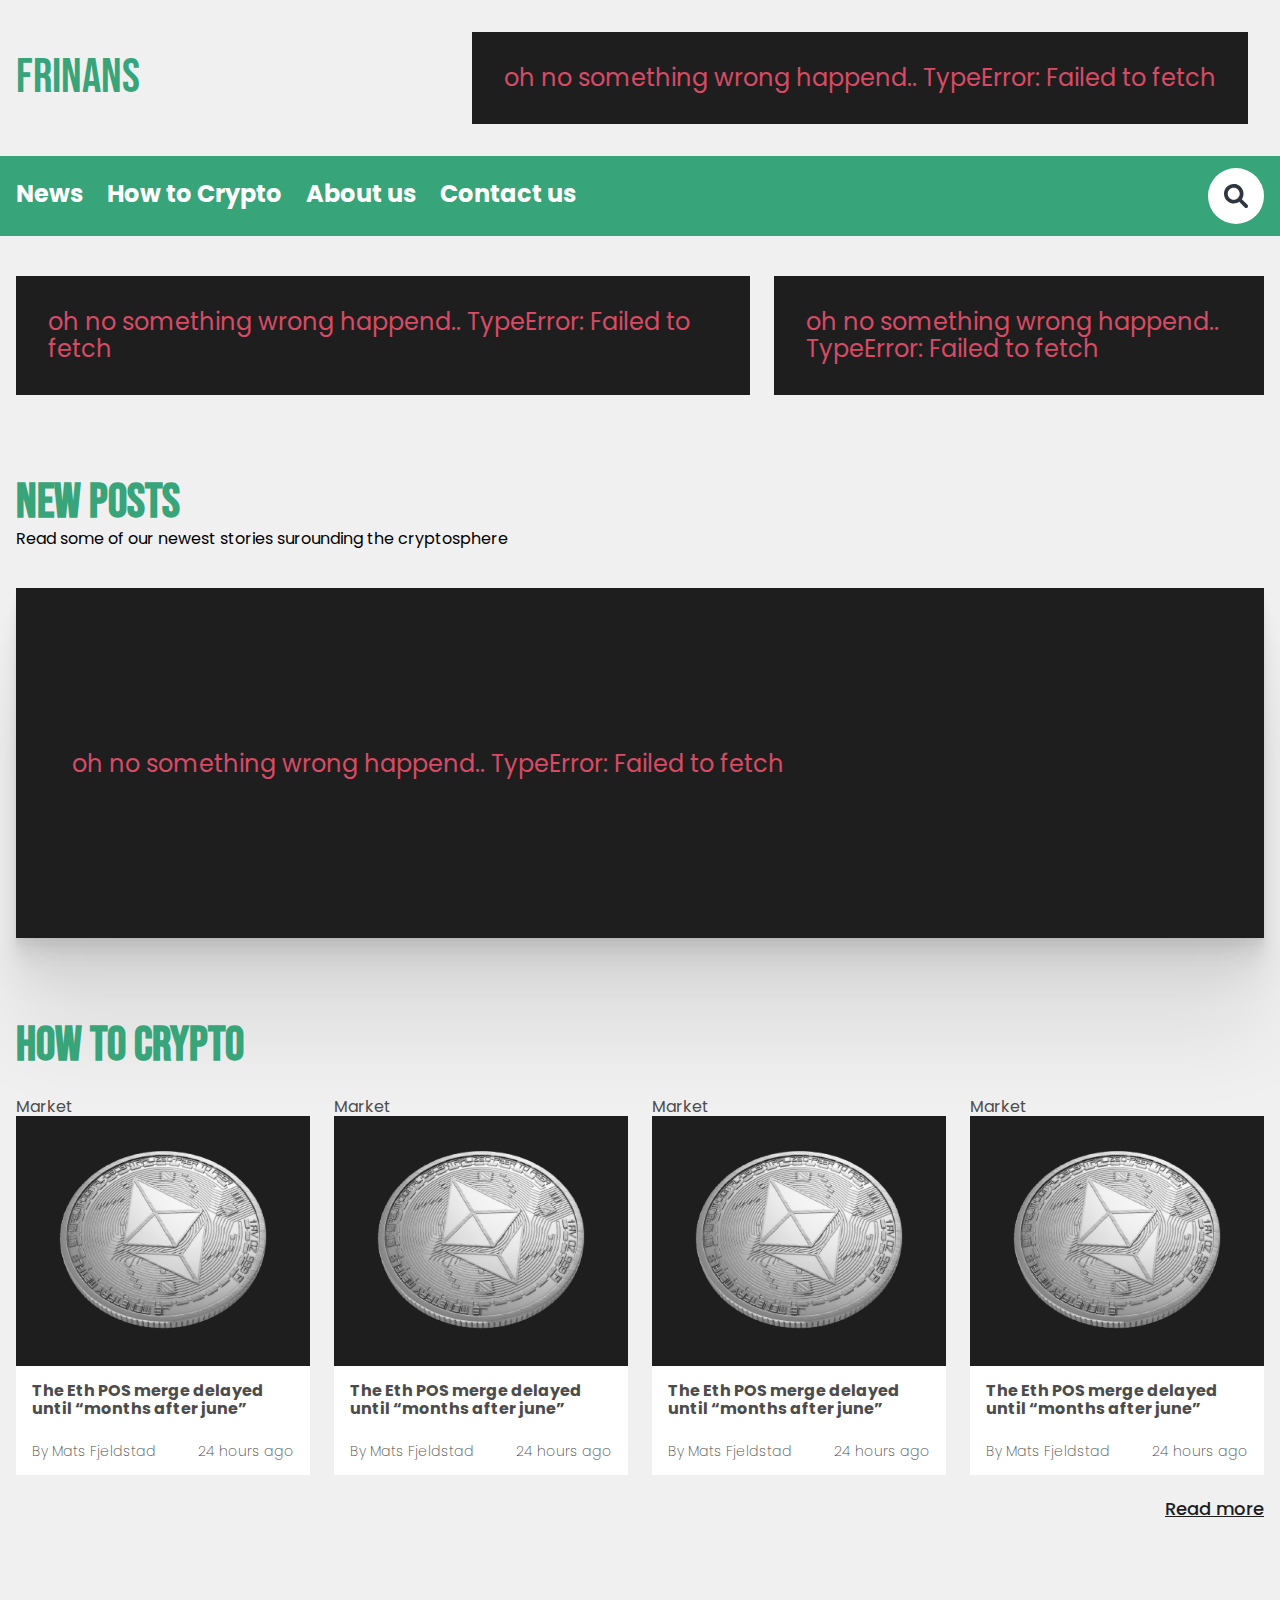
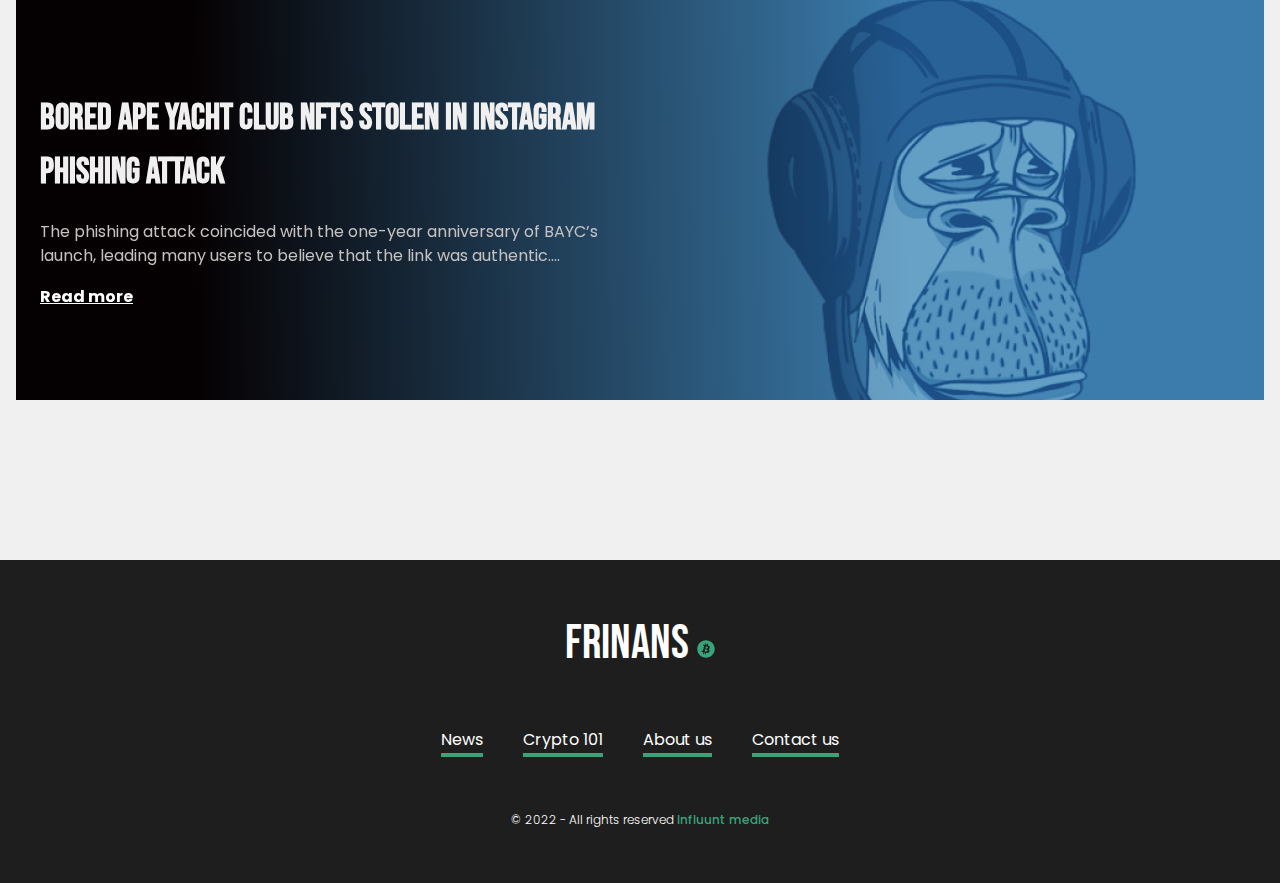
<file: index.html>
<!DOCTYPE html>
<html lang="en">
  <head>
    <meta charset="UTF-8" />
    <meta http-equiv="X-UA-Compatible" content="IE=edge" />
    <meta
      name="description"
      content="Welcome to Frinans, a norwegian crypto currency news blog trying to cover the market as good as possible"
    />
    <meta
      name="keywords"
      content="Crypto, How to crypto, Money, Bitcoin, Defi"
    />
    <meta name="author" content="Mats Fjeldstad" />
    <meta name="viewport" content="width=device-width, initial-scale=1.0" />
    <link rel="preconnect" href="https://fonts.googleapis.com" />
    <link rel="preconnect" href="https://fonts.gstatic.com" crossorigin />
    <link
      href="https://fonts.googleapis.com/css2?family=Bebas+Neue&family=Noto+Serif:wght@400;700&family=Poppins:ital,wght@0,300;0,400;0,500;0,700;0,900;1,500&display=swap"
      rel="stylesheet"
    />
    <!-- Hotjar Tracking Code for https://frinans.netlify.app/ -->
    <script>
      (function (h, o, t, j, a, r) {
        h.hj =
          h.hj ||
          function () {
            (h.hj.q = h.hj.q || []).push(arguments);
          };
        h._hjSettings = { hjid: 2992804, hjsv: 6 };
        a = o.getElementsByTagName("head")[0];
        r = o.createElement("script");
        r.async = 1;
        r.src = t + h._hjSettings.hjid + j + h._hjSettings.hjsv;
        a.appendChild(r);
      })(window, document, "https://static.hotjar.com/c/hotjar-", ".js?sv=");
    </script>
    <link rel="stylesheet" href="./styles/normalize.css" />
    <link rel="stylesheet" href="./styles/root.css" />
    <link rel="stylesheet" href="./styles/index.css" />
    <script src="./script/script.js" defer></script>
    <script src="./script/index.js" defer></script>
    <title>Frinans - A New Norwegian Crypto Blog</title>
  </head>
  <body>
    <header>
      <div class="top-section">
        <div class="inner">
          <div class="mobile-header-container">
            <a href="/index.html" class="logo">Frinans</a>
            <div class="hamburger">
              <div class="hamburger-line"></div>
            </div>
          </div>
          <div class="top-ten-crypto">
            <div class="singel-crypto">
              <div class="crypto-ticker">BTC</div>
              <div class="crypto-price">$32000</div>
              <div class="crypto-24h-change positive">-5%</div>
            </div>
            <div class="singel-crypto">
              <div class="crypto-ticker">BTC</div>
              <div class="crypto-price">$32000</div>
              <div class="crypto-24h-change negative">-5%</div>
            </div>
            <div>
              <div>BTC</div>
              <div class="">$32000</div>
              <div>-5%</div>
            </div>
            <div>
              <div>BTC</div>
              <div class="">$32000</div>
              <div>-5%</div>
            </div>
            <div>
              <div>BTC</div>
              <div class="">$32000</div>
              <div>-5%</div>
            </div>
            <div>
              <div>BTC</div>
              <div class="">$32000</div>
              <div>-5%</div>
            </div>
            <div>
              <div>BTC</div>
              <div class="">$32000</div>
              <div>-5%</div>
            </div>
            <div>
              <div>BTC</div>
              <div class="">$32000</div>
              <div>-5%</div>
            </div>
          </div>
        </div>
      </div>
      <div class="bottom-section mobile-menu">
        <div class="inner">
          <nav class="header-nav">
            <a href="/news/">News</a>
            <a href="/crypto-101/">How to Crypto</a>
            <a href="/about-us.html">About us</a>
            <a href="/contact.html">Contact us</a>
          </nav>
          <div class="search-box">
            <input
              class="search-text"
              type="text"
              placeholder="Search Anything"
            />
            <a href="#" class="search-btn">
              <svg xmlns="http://www.w3.org/2000/svg" viewBox="0 0 512 512">
                <!--! Font Awesome Pro 6.1.1 by @fontawesome - https://fontawesome.com License - https://fontawesome.com/license (Commercial License) Copyright 2022 Fonticons, Inc. -->
                <path
                  d="M500.3 443.7l-119.7-119.7c27.22-40.41 40.65-90.9 33.46-144.7C401.8 87.79 326.8 13.32 235.2 1.723C99.01-15.51-15.51 99.01 1.724 235.2c11.6 91.64 86.08 166.7 177.6 178.9c53.8 7.189 104.3-6.236 144.7-33.46l119.7 119.7c15.62 15.62 40.95 15.62 56.57 0C515.9 484.7 515.9 459.3 500.3 443.7zM79.1 208c0-70.58 57.42-128 128-128s128 57.42 128 128c0 70.58-57.42 128-128 128S79.1 278.6 79.1 208z"
                />
              </svg>
            </a>
          </div>
        </div>
      </div>
    </header>
    <main>
      <div class="inner">
        <div class="highlighted-news-container">
          <a href="/news/article.html" class="big-section">
            <div class="img-container loading"></div>
            <div class="top-info">
              <h1 class="loading">
                Dogecoin up 14% after Elon Musk Twitter buy
              </h1>
            </div>
          </a>
          <div class="aside-section">
            <div class="top-stories-section">
              <a href="/news/article.html" class="blog-card">
                <div class="img-container loading"></div>
                <div class="info-section">
                  <div class="card-title loading">
                    The Eth POS merge delayed until “months after june”
                  </div>
                  <div class="card-info">
                    <div class="author loading">By Mats Fjeldstad</div>
                    <div class="date-written loading">24 hours ago</div>
                  </div>
                </div>
              </a>
              <a href="/news/article.html" class="blog-card">
                <div class="img-container loading"></div>
                <div class="info-section">
                  <div class="card-title loading">
                    The Eth POS merge delayed until “months after june”
                  </div>
                  <div class="card-info">
                    <div class="author loading">By Mats Fjeldstad</div>
                    <div class="date-written loading">24 hours ago</div>
                  </div>
                </div>
              </a>
            </div>
          </div>
        </div>
        <div class="news-carousel-section">
          <div class="new-post-info">
            <h3>New Posts</h3>
            <p>Read some of our newest stories surounding the cryptosphere</p>
          </div>
          <div class="carusell-section">
            <div class="carousel-wrapper">
              <div class="content">
                <div class="current-option">
                  <a
                    href="#"
                    class="current-option-text1"
                    data-previous-text=""
                    data-next-text=""
                    >Why did this happend wtf</a
                  >
                  <span
                    class="current-option-text2"
                    data-previous-text=""
                    data-next-text=""
                    >this was written yesterday</span
                  >
                </div>
                <a href="#" class="image"></a>
              </div>
              <div class="carousel-button">
                <button class="previous-option"></button>
                <button class="next-option"></button>
              </div>
            </div>
          </div>
        </div>
        <div class="how-to-crypto-section">
          <h3>How to Crypto</h3>
          <div class="post-section">
            <a href="#" class="blog-card">
              Market
              <div class="img-container bear">
                <img src="/img/eth.png" alt="" />
              </div>
              <div class="info-section">
                <div class="card-title">
                  The Eth POS merge delayed until “months after june”
                </div>
                <div class="card-info">
                  <div class="author">By Mats Fjeldstad</div>
                  <div class="date-written">24 hours ago</div>
                </div>
              </div>
            </a>
            <a href="#" class="blog-card">
              Market
              <div class="img-container bear">
                <img src="/img/eth.png" alt="" />
              </div>
              <div class="info-section">
                <div class="card-title">
                  The Eth POS merge delayed until “months after june”
                </div>
                <div class="card-info">
                  <div class="author">By Mats Fjeldstad</div>
                  <div class="date-written">24 hours ago</div>
                </div>
              </div>
            </a>
            <a href="#" class="blog-card">
              Market
              <div class="img-container bear">
                <img src="/img/eth.png" alt="" />
              </div>
              <div class="info-section">
                <div class="card-title">
                  The Eth POS merge delayed until “months after june”
                </div>
                <div class="card-info">
                  <div class="author">By Mats Fjeldstad</div>
                  <div class="date-written">24 hours ago</div>
                </div>
              </div>
            </a>
            <a href="#" class="blog-card">
              Market
              <div class="img-container bear">
                <img src="/img/eth.png" alt="" />
              </div>
              <div class="info-section">
                <div class="card-title">
                  The Eth POS merge delayed until “months after june”
                </div>
                <div class="card-info">
                  <div class="author">By Mats Fjeldstad</div>
                  <div class="date-written">24 hours ago</div>
                </div>
              </div>
            </a>
          </div>
          <a href="/crypto-101/index.html" class="HTC-read-more">Read more</a>
        </div>
        <div class="bigger-post-banner">
          <div class="bigger-post-banner-info">
            <h2>
              Bored Ape Yacht Club NFTs stolen in Instagram phishing attack
            </h2>
            <p>
              The phishing attack coincided with the one-year anniversary of
              BAYC’s launch, leading many users to believe that the link was
              authentic....
            </p>
            <a href="#" class="bigger-post-CTA"> Read more</a>
          </div>
          <img src="/img/bored-ape.png" alt="" />
        </div>
      </div>
    </main>
    <footer>
      <div class="inner">
        <a href="/index.html" class="logo">
          Frinans
          <svg xmlns="http://www.w3.org/2000/svg" viewBox="0 0 512 512">
            <!--! Font Awesome Pro 6.1.1 by @fontawesome - https://fontawesome.com License - https://fontawesome.com/license (Commercial License) Copyright 2022 Fonticons, Inc. -->
            <path
              d="M504 256c0 136.967-111.033 248-248 248S8 392.967 8 256 119.033 8 256 8s248 111.033 248 248zm-141.651-35.33c4.937-32.999-20.191-50.739-54.55-62.573l11.146-44.702-27.213-6.781-10.851 43.524c-7.154-1.783-14.502-3.464-21.803-5.13l10.929-43.81-27.198-6.781-11.153 44.686c-5.922-1.349-11.735-2.682-17.377-4.084l.031-.14-37.53-9.37-7.239 29.062s20.191 4.627 19.765 4.913c11.022 2.751 13.014 10.044 12.68 15.825l-12.696 50.925c.76.194 1.744.473 2.829.907-.907-.225-1.876-.473-2.876-.713l-17.796 71.338c-1.349 3.348-4.767 8.37-12.471 6.464.271.395-19.78-4.937-19.78-4.937l-13.51 31.147 35.414 8.827c6.588 1.651 13.045 3.379 19.4 5.006l-11.262 45.213 27.182 6.781 11.153-44.733a1038.209 1038.209 0 0 0 21.687 5.627l-11.115 44.523 27.213 6.781 11.262-45.128c46.404 8.781 81.299 5.239 95.986-36.727 11.836-33.79-.589-53.281-25.004-65.991 17.78-4.098 31.174-15.792 34.747-39.949zm-62.177 87.179c-8.41 33.79-65.308 15.523-83.755 10.943l14.944-59.899c18.446 4.603 77.6 13.717 68.811 48.956zm8.417-87.667c-7.673 30.736-55.031 15.12-70.393 11.292l13.548-54.327c15.363 3.828 64.836 10.973 56.845 43.035z"
            />
          </svg>
        </a>
        <nav class="footer-nav">
          <a href="/news/">News</a>

          <a href="/crypto-101/">Crypto 101</a>

          <a href="/about-us.html">About us</a>

          <a href="/contact.html">Contact us</a>
        </nav>
        <p class="copy-right">
          © 2022 - All rights reserved <span>Influunt media</span>
        </p>
      </div>
    </footer>
  </body>
</html>
</file>
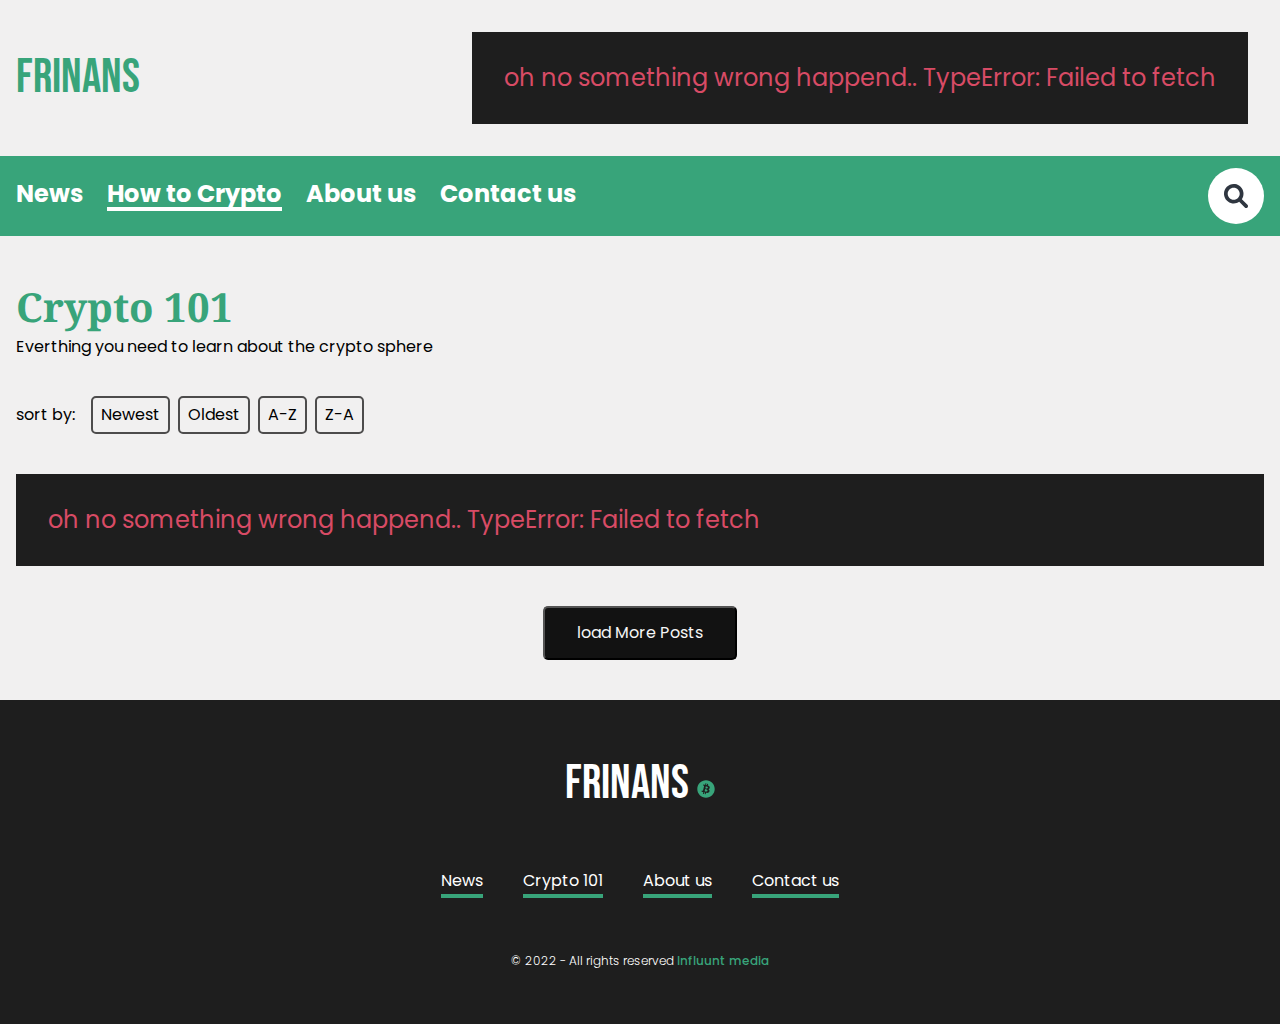
<file: crypto-101/index.html>
<!DOCTYPE html>
<html lang="en">
  <head>
    <meta charset="UTF-8" />
    <meta http-equiv="X-UA-Compatible" content="IE=edge" />
    <meta
      name="description"
      content="Frinans How to Cryto is a blog-based learing platfrom where you can learn about the topics of crypto currency and Decentralized finance "
    />
    <meta
      name="keywords"
      content="Crypto, How to crypto, Money, Bitcoin, Defi"
    />
    <meta name="author" content="Mats Fjeldstad" />
    <meta name="viewport" content="width=device-width, initial-scale=1.0" />
    <link rel="preconnect" href="https://fonts.googleapis.com" />
    <link rel="preconnect" href="https://fonts.gstatic.com" crossorigin />
    <link
      href="https://fonts.googleapis.com/css2?family=Bebas+Neue&family=Noto+Serif:wght@400;700&family=Poppins:ital,wght@0,300;0,400;0,500;0,700;0,900;1,500&display=swap"
      rel="stylesheet"
    />
    <link rel="stylesheet" href="../styles/normalize.css" />
    <link rel="stylesheet" href="../styles/root.css" />
    <link rel="stylesheet" href="../styles/newposts.css" />
    <script src="/script/crypto-101.js" defer></script>
    <script src="/script/script.js" defer></script>
    <!-- Hotjar Tracking Code for https://frinans.netlify.app/ -->
    <script>
      (function (h, o, t, j, a, r) {
        h.hj =
          h.hj ||
          function () {
            (h.hj.q = h.hj.q || []).push(arguments);
          };
        h._hjSettings = { hjid: 2992804, hjsv: 6 };
        a = o.getElementsByTagName("head")[0];
        r = o.createElement("script");
        r.async = 1;
        r.src = t + h._hjSettings.hjid + j + h._hjSettings.hjsv;
        a.appendChild(r);
      })(window, document, "https://static.hotjar.com/c/hotjar-", ".js?sv=");
    </script>
    <title>Crypto - 101</title>
  </head>
  <body>
    <header>
      <div class="top-section">
        <div class="inner">
          <div class="mobile-header-container">
            <a href="/index.html" class="logo">Frinans</a>
            <div class="hamburger">
              <div class="hamburger-line"></div>
            </div>
          </div>
          <div class="top-ten-crypto">
            <div class="singel-crypto">
              <div class="crypto-ticker">BTC</div>
              <div class="crypto-price">$32000</div>
              <div class="crypto-24h-change positive">-5%</div>
            </div>
            <div class="singel-crypto">
              <div class="crypto-ticker">BTC</div>
              <div class="crypto-price">$32000</div>
              <div class="crypto-24h-change negative">-5%</div>
            </div>
            <div>
              <div>BTC</div>
              <div class="">$32000</div>
              <div>-5%</div>
            </div>
            <div>
              <div>BTC</div>
              <div class="">$32000</div>
              <div>-5%</div>
            </div>
            <div>
              <div>BTC</div>
              <div class="">$32000</div>
              <div>-5%</div>
            </div>
            <div>
              <div>BTC</div>
              <div class="">$32000</div>
              <div>-5%</div>
            </div>
            <div>
              <div>BTC</div>
              <div class="">$32000</div>
              <div>-5%</div>
            </div>
            <div>
              <div>BTC</div>
              <div class="">$32000</div>
              <div>-5%</div>
            </div>
          </div>
        </div>
      </div>
      <div class="bottom-section mobile-menu">
        <div class="inner">
          <nav class="header-nav">
            <a href="/news/">News</a>
            <a href="/crypto-101/" class="active-nav">How to Crypto</a>
            <a href="/about-us.html">About us</a>
            <a href="/contact.html">Contact us</a>
          </nav>
          <div class="search-box">
            <input
              class="search-text"
              type="text"
              placeholder="Search Anything"
            />
            <a href="#" class="search-btn">
              <svg xmlns="http://www.w3.org/2000/svg" viewBox="0 0 512 512">
                <!--! Font Awesome Pro 6.1.1 by @fontawesome - https://fontawesome.com License - https://fontawesome.com/license (Commercial License) Copyright 2022 Fonticons, Inc. -->
                <path
                  d="M500.3 443.7l-119.7-119.7c27.22-40.41 40.65-90.9 33.46-144.7C401.8 87.79 326.8 13.32 235.2 1.723C99.01-15.51-15.51 99.01 1.724 235.2c11.6 91.64 86.08 166.7 177.6 178.9c53.8 7.189 104.3-6.236 144.7-33.46l119.7 119.7c15.62 15.62 40.95 15.62 56.57 0C515.9 484.7 515.9 459.3 500.3 443.7zM79.1 208c0-70.58 57.42-128 128-128s128 57.42 128 128c0 70.58-57.42 128-128 128S79.1 278.6 79.1 208z"
                />
              </svg>
            </a>
          </div>
        </div>
      </div>
    </header>
    <main>
      <div class="page-description-container">
        <div class="inner">
          <h1>Crypto 101</h1>
          <p class="page-description">
            Everthing you need to learn about the crypto sphere
          </p>
        </div>
      </div>
      <div class="sort-by-filter-container">
        <div class="inner">
          <span>sort by:</span>
          <div class="sort-by-button-container">
            <div class="sort-by-button newsest-sort">Newest</div>
            <div class="sort-by-button oldest-sort">Oldest</div>
            <div class="sort-by-button aZ-sort">A-Z</div>
            <div class="sort-by-button zA-sort">Z-A</div>
          </div>
        </div>
      </div>
      <div class="post-section">
        <div class="inner post-inner"></div>
      </div>
      <div class="inner">
        <button class="load-more-btn">load More Posts</button>
      </div>
    </main>
    <footer>
      <div class="inner">
        <a href="/index.html" class="logo">
          Frinans
          <svg xmlns="http://www.w3.org/2000/svg" viewBox="0 0 512 512">
            <!--! Font Awesome Pro 6.1.1 by @fontawesome - https://fontawesome.com License - https://fontawesome.com/license (Commercial License) Copyright 2022 Fonticons, Inc. -->
            <path
              d="M504 256c0 136.967-111.033 248-248 248S8 392.967 8 256 119.033 8 256 8s248 111.033 248 248zm-141.651-35.33c4.937-32.999-20.191-50.739-54.55-62.573l11.146-44.702-27.213-6.781-10.851 43.524c-7.154-1.783-14.502-3.464-21.803-5.13l10.929-43.81-27.198-6.781-11.153 44.686c-5.922-1.349-11.735-2.682-17.377-4.084l.031-.14-37.53-9.37-7.239 29.062s20.191 4.627 19.765 4.913c11.022 2.751 13.014 10.044 12.68 15.825l-12.696 50.925c.76.194 1.744.473 2.829.907-.907-.225-1.876-.473-2.876-.713l-17.796 71.338c-1.349 3.348-4.767 8.37-12.471 6.464.271.395-19.78-4.937-19.78-4.937l-13.51 31.147 35.414 8.827c6.588 1.651 13.045 3.379 19.4 5.006l-11.262 45.213 27.182 6.781 11.153-44.733a1038.209 1038.209 0 0 0 21.687 5.627l-11.115 44.523 27.213 6.781 11.262-45.128c46.404 8.781 81.299 5.239 95.986-36.727 11.836-33.79-.589-53.281-25.004-65.991 17.78-4.098 31.174-15.792 34.747-39.949zm-62.177 87.179c-8.41 33.79-65.308 15.523-83.755 10.943l14.944-59.899c18.446 4.603 77.6 13.717 68.811 48.956zm8.417-87.667c-7.673 30.736-55.031 15.12-70.393 11.292l13.548-54.327c15.363 3.828 64.836 10.973 56.845 43.035z"
            />
          </svg>
        </a>
        <nav class="footer-nav">
          <a href="/news/">News</a>

          <a href="/crypto-101/">Crypto 101</a>

          <a href="/about-us.html">About us</a>

          <a href="/contact.html">Contact us</a>
        </nav>
        <p class="copy-right">
          © 2022 - All rights reserved <span>Influunt media</span>
        </p>
      </div>
    </footer>
  </body>
</html>
</file>
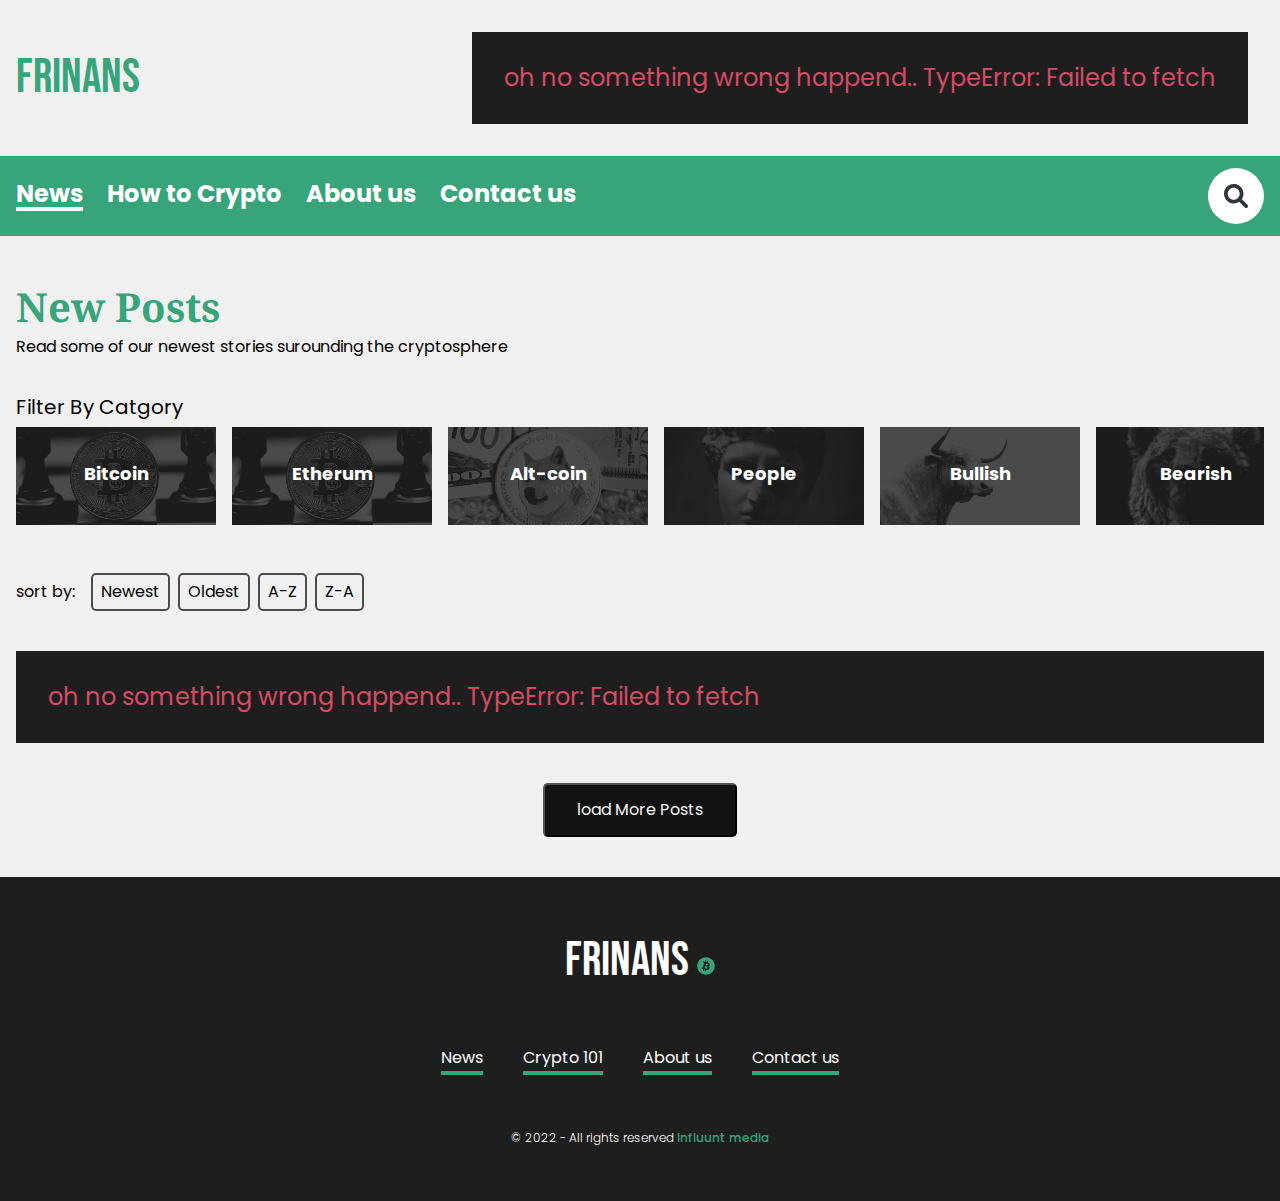
<file: news/index.html>
<!DOCTYPE html>
<html lang="en">
  <head>
    <meta charset="UTF-8" />
    <meta http-equiv="X-UA-Compatible" content="IE=edge" />
    <meta name="viewport" content="width=device-width, initial-scale=1.0" />
    <meta
      name="description"
      content="Find all new articles on Frinans here! Filter on lastes or oldest post, or go to the category section to be even more spesific! "
    />
    <meta
      name="keywords"
      content="Crypto, How to crypto, Money, Bitcoin, Defi"
    />
    <meta name="author" content="Mats Fjeldstad" />
    <link rel="preconnect" href="https://fonts.googleapis.com" />
    <link rel="preconnect" href="https://fonts.gstatic.com" crossorigin />
    <link
      href="https://fonts.googleapis.com/css2?family=Bebas+Neue&family=Noto+Serif:wght@400;700&family=Poppins:ital,wght@0,300;0,400;0,500;0,700;0,900;1,500&display=swap"
      rel="stylesheet"
    />
    <link rel="stylesheet" href="../styles/normalize.css" />
    <link rel="stylesheet" href="../styles/root.css" />
    <link rel="stylesheet" href="../styles/newposts.css" />
    <script src="/script/all-posts.js" defer></script>
    <script src="/script/script.js" defer></script>
    <!-- Hotjar Tracking Code for https://frinans.netlify.app/ -->
    <script>
      (function (h, o, t, j, a, r) {
        h.hj =
          h.hj ||
          function () {
            (h.hj.q = h.hj.q || []).push(arguments);
          };
        h._hjSettings = { hjid: 2992804, hjsv: 6 };
        a = o.getElementsByTagName("head")[0];
        r = o.createElement("script");
        r.async = 1;
        r.src = t + h._hjSettings.hjid + j + h._hjSettings.hjsv;
        a.appendChild(r);
      })(window, document, "https://static.hotjar.com/c/hotjar-", ".js?sv=");
    </script>
    <title>All crypto News</title>
  </head>
  <body>
    <header>
      <div class="top-section">
        <div class="inner">
          <div class="mobile-header-container">
            <a href="/index.html" class="logo">Frinans</a>
            <div class="hamburger">
              <div class="hamburger-line"></div>
            </div>
          </div>
          <div class="top-ten-crypto">
            <div class="singel-crypto">
              <div class="crypto-ticker">BTC</div>
              <div class="crypto-price">$32000</div>
              <div class="crypto-24h-change positive">-5%</div>
            </div>
            <div class="singel-crypto">
              <div class="crypto-ticker">BTC</div>
              <div class="crypto-price">$32000</div>
              <div class="crypto-24h-change negative">-5%</div>
            </div>
            <div>
              <div>BTC</div>
              <div class="">$32000</div>
              <div>-5%</div>
            </div>
            <div>
              <div>BTC</div>
              <div class="">$32000</div>
              <div>-5%</div>
            </div>
            <div>
              <div>BTC</div>
              <div class="">$32000</div>
              <div>-5%</div>
            </div>
            <div>
              <div>BTC</div>
              <div class="">$32000</div>
              <div>-5%</div>
            </div>
            <div>
              <div>BTC</div>
              <div class="">$32000</div>
              <div>-5%</div>
            </div>
            <div>
              <div>BTC</div>
              <div class="">$32000</div>
              <div>-5%</div>
            </div>
          </div>
        </div>
      </div>
      <div class="bottom-section mobile-menu">
        <div class="inner">
          <nav class="header-nav">
            <a href="/news/" class="active-nav">News</a>
            <a href="/crypto-101/">How to Crypto</a>
            <a href="/about-us.html">About us</a>
            <a href="/contact.html">Contact us</a>
          </nav>
          <div class="search-box">
            <input
              class="search-text"
              type="text"
              placeholder="Search Anything"
            />
            <a href="#" class="search-btn">
              <svg xmlns="http://www.w3.org/2000/svg" viewBox="0 0 512 512">
                <!--! Font Awesome Pro 6.1.1 by @fontawesome - https://fontawesome.com License - https://fontawesome.com/license (Commercial License) Copyright 2022 Fonticons, Inc. -->
                <path
                  d="M500.3 443.7l-119.7-119.7c27.22-40.41 40.65-90.9 33.46-144.7C401.8 87.79 326.8 13.32 235.2 1.723C99.01-15.51-15.51 99.01 1.724 235.2c11.6 91.64 86.08 166.7 177.6 178.9c53.8 7.189 104.3-6.236 144.7-33.46l119.7 119.7c15.62 15.62 40.95 15.62 56.57 0C515.9 484.7 515.9 459.3 500.3 443.7zM79.1 208c0-70.58 57.42-128 128-128s128 57.42 128 128c0 70.58-57.42 128-128 128S79.1 278.6 79.1 208z"
                />
              </svg>
            </a>
          </div>
        </div>
      </div>
    </header>
    <main>
      <div class="page-description-container">
        <div class="inner">
          <h1>New Posts</h1>
          <p class="page-description">
            Read some of our newest stories surounding the cryptosphere
          </p>
        </div>
      </div>
      <div class="category-filter-container">
        <div class="inner">
          <span>filter by Catgory</span>
          <div class="button-container">
            <a href="../news/category.html?id=14" class="filter-buttons btc">
              <div class="button-name">Bitcoin</div>
            </a>
            <a href="../news/category.html?id=15" class="filter-buttons eth">
              <div class="button-name">Etherum</div>
            </a>
            <a
              href="../news/category.html?id=16"
              class="filter-buttons alt-coin"
            >
              <div class="button-name">Alt-coin</div>
            </a>
            <a href="../news/category.html?id=3" class="filter-buttons people">
              <div class="button-name">People</div>
            </a>
            <a href="../news/category.html?id=6" class="filter-buttons bullish">
              <div class="button-name">Bullish</div>
            </a>
            <a href="../news/category.html?id=5" class="filter-buttons bearish">
              <div class="button-name">Bearish</div>
            </a>
          </div>
        </div>
      </div>
      <div class="sort-by-filter-container">
        <div class="inner">
          <span>sort by:</span>
          <div class="sort-by-button-container">
            <div class="sort-by-button newsest-sort">Newest</div>
            <div class="sort-by-button oldest-sort">Oldest</div>
            <div class="sort-by-button aZ-sort">A-Z</div>
            <div class="sort-by-button zA-sort">Z-A</div>
          </div>
        </div>
      </div>
      <div class="post-section">
        <div class="inner post-inner"></div>
      </div>
      <div class="inner">
        <button class="load-more-btn">load More Posts</button>
      </div>
    </main>
    <footer>
      <div class="inner">
        <a href="/index.html" class="logo">
          Frinans
          <svg xmlns="http://www.w3.org/2000/svg" viewBox="0 0 512 512">
            <!--! Font Awesome Pro 6.1.1 by @fontawesome - https://fontawesome.com License - https://fontawesome.com/license (Commercial License) Copyright 2022 Fonticons, Inc. -->
            <path
              d="M504 256c0 136.967-111.033 248-248 248S8 392.967 8 256 119.033 8 256 8s248 111.033 248 248zm-141.651-35.33c4.937-32.999-20.191-50.739-54.55-62.573l11.146-44.702-27.213-6.781-10.851 43.524c-7.154-1.783-14.502-3.464-21.803-5.13l10.929-43.81-27.198-6.781-11.153 44.686c-5.922-1.349-11.735-2.682-17.377-4.084l.031-.14-37.53-9.37-7.239 29.062s20.191 4.627 19.765 4.913c11.022 2.751 13.014 10.044 12.68 15.825l-12.696 50.925c.76.194 1.744.473 2.829.907-.907-.225-1.876-.473-2.876-.713l-17.796 71.338c-1.349 3.348-4.767 8.37-12.471 6.464.271.395-19.78-4.937-19.78-4.937l-13.51 31.147 35.414 8.827c6.588 1.651 13.045 3.379 19.4 5.006l-11.262 45.213 27.182 6.781 11.153-44.733a1038.209 1038.209 0 0 0 21.687 5.627l-11.115 44.523 27.213 6.781 11.262-45.128c46.404 8.781 81.299 5.239 95.986-36.727 11.836-33.79-.589-53.281-25.004-65.991 17.78-4.098 31.174-15.792 34.747-39.949zm-62.177 87.179c-8.41 33.79-65.308 15.523-83.755 10.943l14.944-59.899c18.446 4.603 77.6 13.717 68.811 48.956zm8.417-87.667c-7.673 30.736-55.031 15.12-70.393 11.292l13.548-54.327c15.363 3.828 64.836 10.973 56.845 43.035z"
            />
          </svg>
        </a>
        <nav class="footer-nav">
          <a href="/news/">News</a>

          <a href="/crypto-101/">Crypto 101</a>

          <a href="/about-us.html">About us</a>

          <a href="/contact.html">Contact us</a>
        </nav>
        <p class="copy-right">
          © 2022 - All rights reserved <span>Influunt media</span>
        </p>
      </div>
    </footer>
  </body>
</html>
</file>
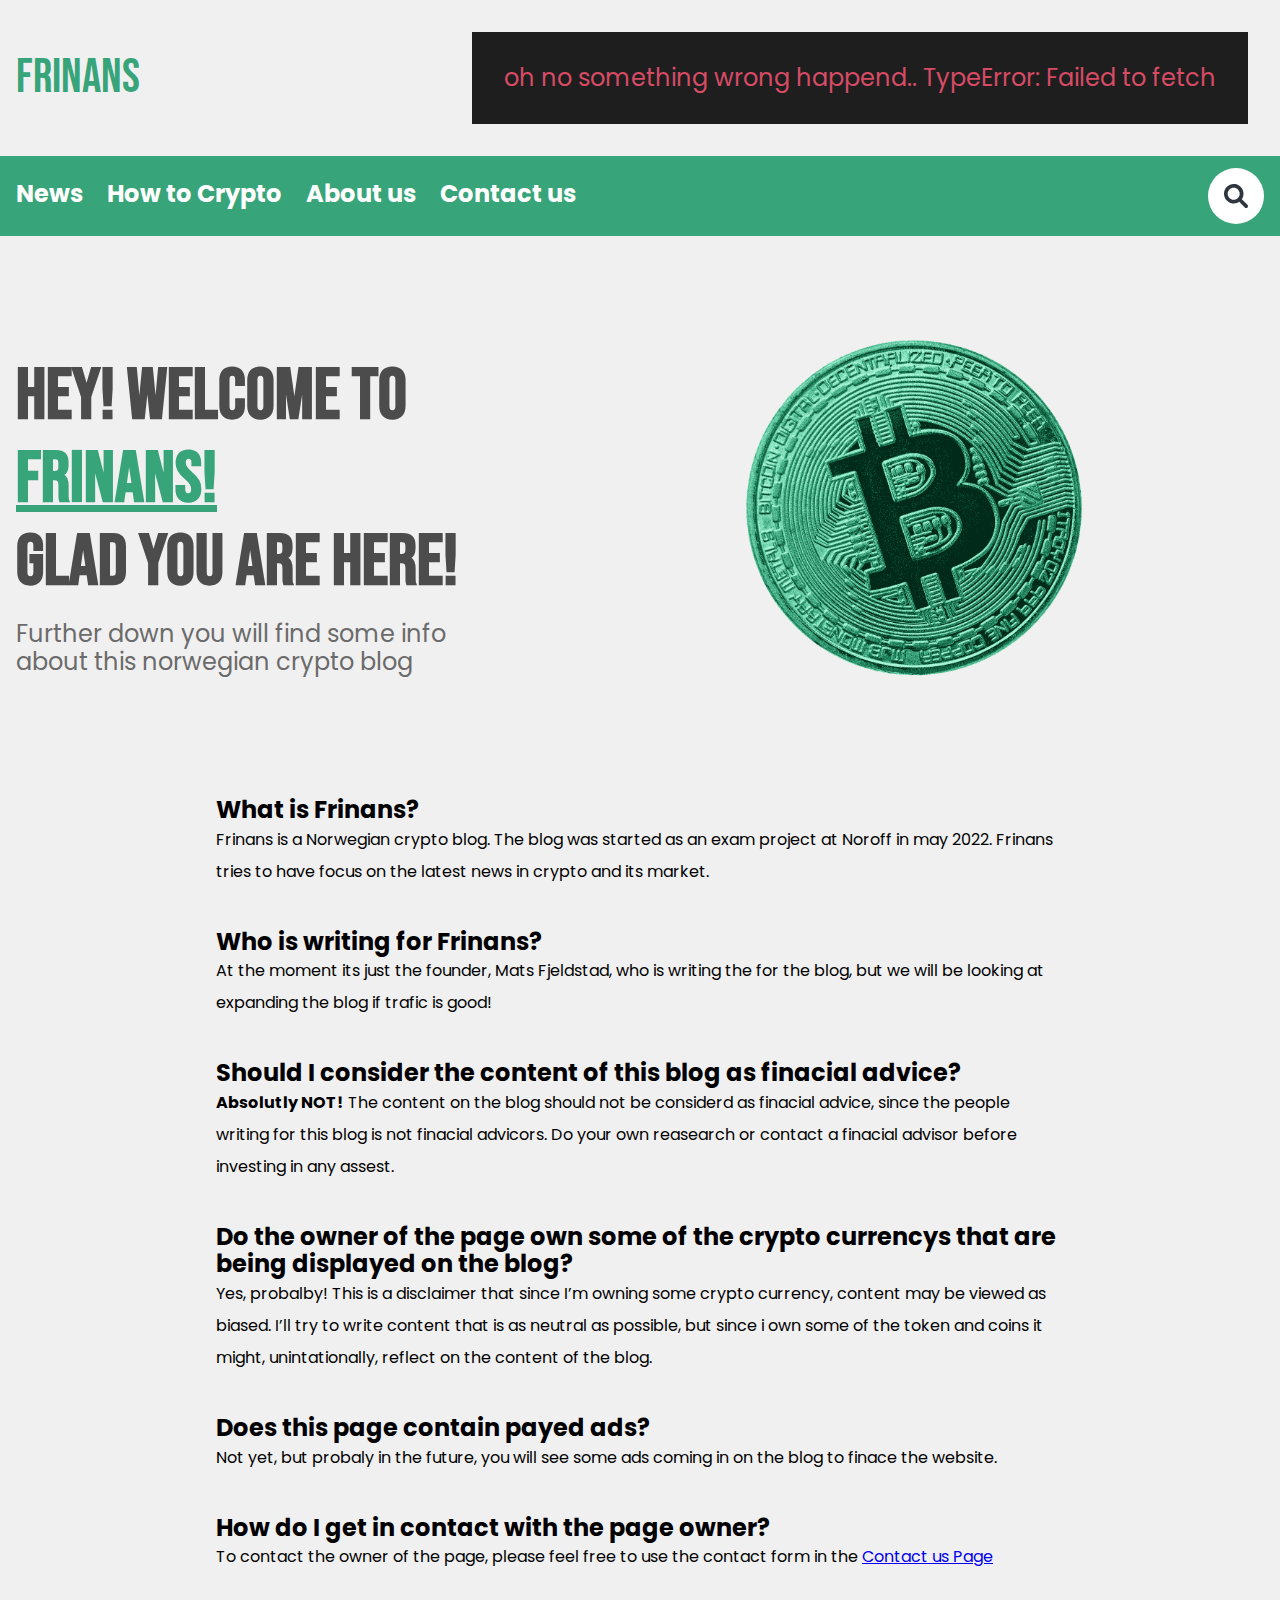
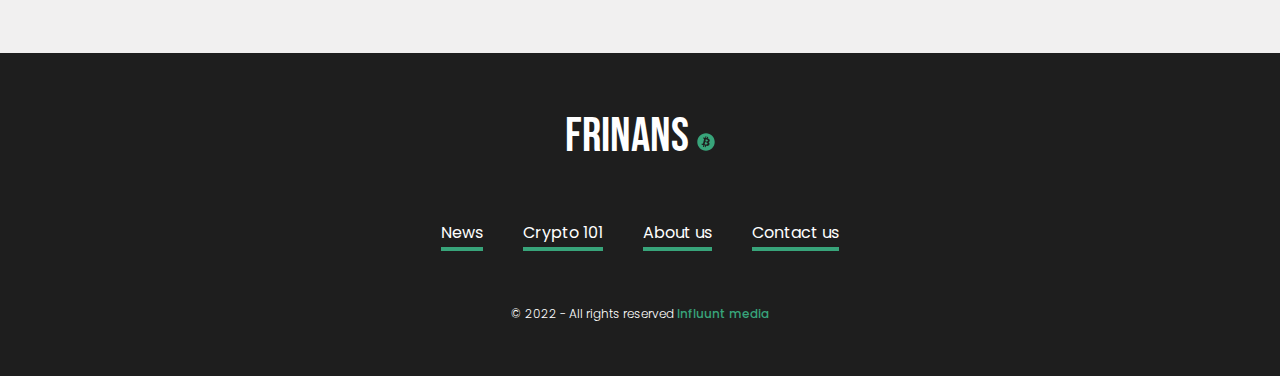
<file: about-us.html>
<!DOCTYPE html>
<html lang="en">
  <head>
    <meta charset="UTF-8" />
    <meta http-equiv="X-UA-Compatible" content="IE=edge" />
    <meta name="viewport" content="width=device-width, initial-scale=1.0" />
    <meta
      name="description"
      content="Frinans About us! Here you will find some info about the page, and hopefully find the awsners you are looking for!"
    />
    <meta
      name="keywords"
      content="About us,Crypto, How to crypto, Money, Bitcoin, Defi"
    />
    <meta name="author" content="Mats Fjeldstad" />
    <link rel="preconnect" href="https://fonts.googleapis.com" />
    <link rel="preconnect" href="https://fonts.gstatic.com" crossorigin />
    <link
      href="https://fonts.googleapis.com/css2?family=Bebas+Neue&family=Noto+Serif:wght@400;700&family=Poppins:ital,wght@0,300;0,400;0,500;0,700;0,900;1,500&display=swap"
      rel="stylesheet"
    />
    <link rel="stylesheet" href="/styles/normalize.css" />
    <link rel="stylesheet" href="/styles/root.css" />
    <link rel="stylesheet" href="/styles/about-us.css" />
    <script src="/script/script.js" defer></script>
    <!-- Hotjar Tracking Code for https://frinans.netlify.app/ -->
    <script>
      (function (h, o, t, j, a, r) {
        h.hj =
          h.hj ||
          function () {
            (h.hj.q = h.hj.q || []).push(arguments);
          };
        h._hjSettings = { hjid: 2992804, hjsv: 6 };
        a = o.getElementsByTagName("head")[0];
        r = o.createElement("script");
        r.async = 1;
        r.src = t + h._hjSettings.hjid + j + h._hjSettings.hjsv;
        a.appendChild(r);
      })(window, document, "https://static.hotjar.com/c/hotjar-", ".js?sv=");
    </script>
    <title>Catergory News - All crypto News</title>
  </head>
  <body>
    <header>
      <div class="top-section">
        <div class="inner">
          <div class="mobile-header-container">
            <a href="/index.html" class="logo">Frinans</a>
            <div class="hamburger">
              <div class="hamburger-line"></div>
            </div>
          </div>
          <div class="top-ten-crypto">
            <div class="singel-crypto">
              <div class="crypto-ticker">BTC</div>
              <div class="crypto-price">$32000</div>
              <div class="crypto-24h-change positive">-5%</div>
            </div>
            <div class="singel-crypto">
              <div class="crypto-ticker">BTC</div>
              <div class="crypto-price">$32000</div>
              <div class="crypto-24h-change negative">-5%</div>
            </div>
            <div>
              <div>BTC</div>
              <div class="">$32000</div>
              <div>-5%</div>
            </div>
            <div>
              <div>BTC</div>
              <div class="">$32000</div>
              <div>-5%</div>
            </div>
            <div>
              <div>BTC</div>
              <div class="">$32000</div>
              <div>-5%</div>
            </div>
            <div>
              <div>BTC</div>
              <div class="">$32000</div>
              <div>-5%</div>
            </div>
            <div>
              <div>BTC</div>
              <div class="">$32000</div>
              <div>-5%</div>
            </div>
            <div>
              <div>BTC</div>
              <div class="">$32000</div>
              <div>-5%</div>
            </div>
          </div>
        </div>
      </div>
      <div class="bottom-section mobile-menu">
        <div class="inner">
          <nav class="header-nav">
            <a href="/news/">News</a>
            <a href="/crypto-101/">How to Crypto</a>
            <a href="/about-us.html">About us</a>
            <a href="/contact.html">Contact us</a>
          </nav>
          <div class="search-box">
            <input
              class="search-text"
              type="text"
              placeholder="Search Anything"
            />
            <a href="#" class="search-btn">
              <svg xmlns="http://www.w3.org/2000/svg" viewBox="0 0 512 512">
                <!--! Font Awesome Pro 6.1.1 by @fontawesome - https://fontawesome.com License - https://fontawesome.com/license (Commercial License) Copyright 2022 Fonticons, Inc. -->
                <path
                  d="M500.3 443.7l-119.7-119.7c27.22-40.41 40.65-90.9 33.46-144.7C401.8 87.79 326.8 13.32 235.2 1.723C99.01-15.51-15.51 99.01 1.724 235.2c11.6 91.64 86.08 166.7 177.6 178.9c53.8 7.189 104.3-6.236 144.7-33.46l119.7 119.7c15.62 15.62 40.95 15.62 56.57 0C515.9 484.7 515.9 459.3 500.3 443.7zM79.1 208c0-70.58 57.42-128 128-128s128 57.42 128 128c0 70.58-57.42 128-128 128S79.1 278.6 79.1 208z"
                />
              </svg>
            </a>
          </div>
        </div>
      </div>
    </header>
    <main>
      <div class="hero-section">
        <div class="inner">
          <div class="article-info">
            <h1>
              Hey! Welcome to <span>Frinans!</span><br />
              glad you are here!
            </h1>
            <p>
              Further down you will find some info about this norwegian crypto
              blog
            </p>
          </div>
          <div class="main-picture">
            <img src="/img/btc-green.png" alt="green-bitcoin" />
          </div>
        </div>
      </div>
      <div class="article-section">
        <div class="inner">
          <article>
            <div>
              <h2>What is Frinans?</h2>
              <p>
                Frinans is a Norwegian crypto blog. The blog was started as an
                exam project at Noroff in may 2022. Frinans tries to have focus
                on the latest news in crypto and its market.
              </p>
            </div>
            <div>
              <h2>Who is writing for Frinans?</h2>
              <p>
                At the moment its just the founder, Mats Fjeldstad, who is
                writing the for the blog, but we will be looking at expanding
                the blog if trafic is good!
              </p>
            </div>
            <div>
              <h2>
                Should I consider the content of this blog as finacial advice?
              </h2>
              <p>
                <strong>Absolutly NOT!</strong> The content on the blog should
                not be considerd as finacial advice, since the people writing
                for this blog is not finacial advicors. Do your own reasearch or
                contact a finacial advisor before investing in any assest.
              </p>
            </div>
            <div>
              <h2>
                Do the owner of the page own some of the crypto currencys that
                are being displayed on the blog?
              </h2>
              <p>
                Yes, probalby! This is a disclaimer that since I’m owning some
                crypto currency, content may be viewed as biased. I’ll try to
                write content that is as neutral as possible, but since i own
                some of the token and coins it might, unintationally, reflect on
                the content of the blog.
              </p>
            </div>
            <div>
              <h2>Does this page contain payed ads?</h2>
              <p>
                Not yet, but probaly in the future, you will see some ads coming
                in on the blog to finace the website.
              </p>
            </div>
            <div>
              <h2>How do I get in contact with the page owner?</h2>
              <p>
                To contact the owner of the page, please feel free to use the
                contact form in the <a href="/contact.html">Contact us Page</a>
              </p>
            </div>
          </article>
        </div>
      </div>
    </main>
    <footer>
      <div class="inner">
        <a href="/index.html" class="logo">
          Frinans
          <svg xmlns="http://www.w3.org/2000/svg" viewBox="0 0 512 512">
            <!--! Font Awesome Pro 6.1.1 by @fontawesome - https://fontawesome.com License - https://fontawesome.com/license (Commercial License) Copyright 2022 Fonticons, Inc. -->
            <path
              d="M504 256c0 136.967-111.033 248-248 248S8 392.967 8 256 119.033 8 256 8s248 111.033 248 248zm-141.651-35.33c4.937-32.999-20.191-50.739-54.55-62.573l11.146-44.702-27.213-6.781-10.851 43.524c-7.154-1.783-14.502-3.464-21.803-5.13l10.929-43.81-27.198-6.781-11.153 44.686c-5.922-1.349-11.735-2.682-17.377-4.084l.031-.14-37.53-9.37-7.239 29.062s20.191 4.627 19.765 4.913c11.022 2.751 13.014 10.044 12.68 15.825l-12.696 50.925c.76.194 1.744.473 2.829.907-.907-.225-1.876-.473-2.876-.713l-17.796 71.338c-1.349 3.348-4.767 8.37-12.471 6.464.271.395-19.78-4.937-19.78-4.937l-13.51 31.147 35.414 8.827c6.588 1.651 13.045 3.379 19.4 5.006l-11.262 45.213 27.182 6.781 11.153-44.733a1038.209 1038.209 0 0 0 21.687 5.627l-11.115 44.523 27.213 6.781 11.262-45.128c46.404 8.781 81.299 5.239 95.986-36.727 11.836-33.79-.589-53.281-25.004-65.991 17.78-4.098 31.174-15.792 34.747-39.949zm-62.177 87.179c-8.41 33.79-65.308 15.523-83.755 10.943l14.944-59.899c18.446 4.603 77.6 13.717 68.811 48.956zm8.417-87.667c-7.673 30.736-55.031 15.12-70.393 11.292l13.548-54.327c15.363 3.828 64.836 10.973 56.845 43.035z"
            />
          </svg>
        </a>
        <nav class="footer-nav">
          <a href="/news/">News</a>

          <a href="/crypto-101/">Crypto 101</a>

          <a href="/about-us.html">About us</a>

          <a href="/contact.html">Contact us</a>
        </nav>
        <p class="copy-right">
          © 2022 - All rights reserved <span>Influunt media</span>
        </p>
      </div>
    </footer>
  </body>
</html>
</file>
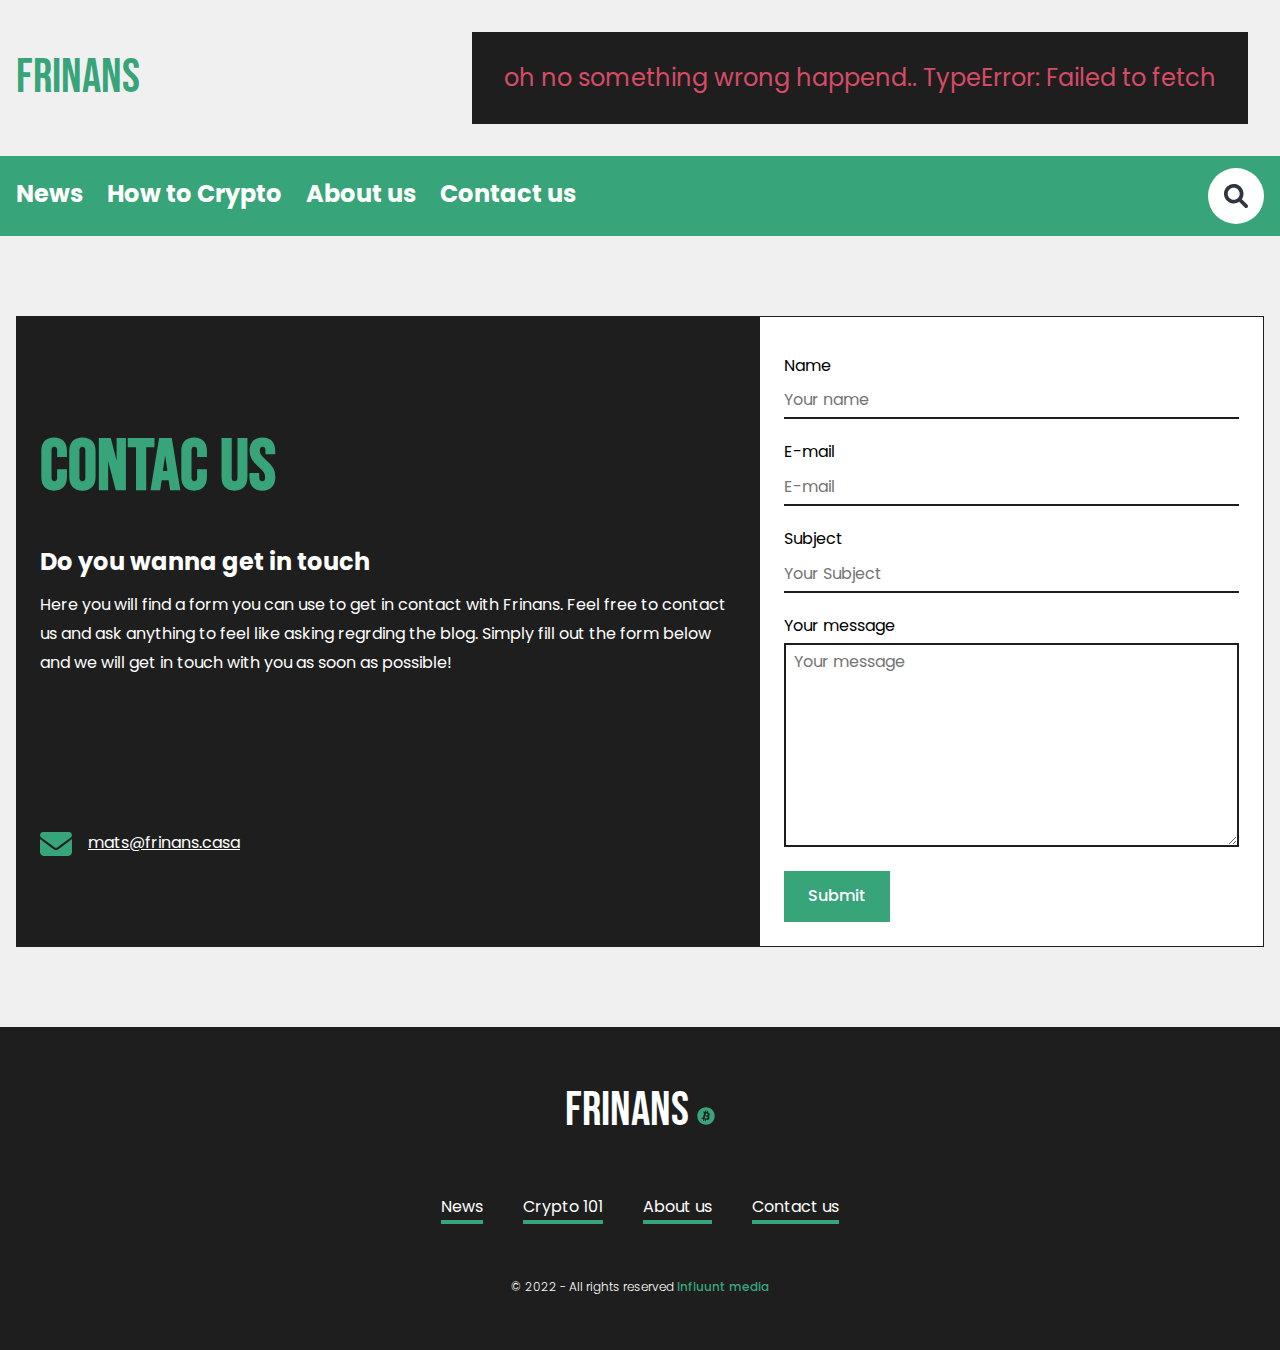
<file: contact.html>
<!DOCTYPE html>
<html lang="en">
  <head>
    <meta charset="UTF-8" />
    <meta http-equiv="X-UA-Compatible" content="IE=edge" />
    <meta name="viewport" content="width=device-width, initial-scale=1.0" />
    <meta
      name="description"
      content="Get in contact with us! Here you will find a form you can use to get in contact with
    Frinans. Feel free to contact us and ask anything to feel like
    asking regrding the blog. Simply fill out the form below and we
    will get in touch with you as soon as possible!"
    />
    <meta
      name="keywords"
      content="Crypto, Bitcoin, Contact form, Defi, Norewgian Cryto "
    />
    <meta name="author" content="John Doe" />
    <link rel="preconnect" href="https://fonts.googleapis.com" />
    <link rel="preconnect" href="https://fonts.gstatic.com" crossorigin />
    <link
      href="https://fonts.googleapis.com/css2?family=Bebas+Neue&family=Noto+Serif:wght@400;700&family=Poppins:ital,wght@0,300;0,400;0,500;0,700;0,900;1,500&display=swap"
      rel="stylesheet"
    />
    <link rel="stylesheet" href="/styles/normalize.css" />
    <link rel="stylesheet" href="/styles/root.css" />
    <link rel="stylesheet" href="/styles/contact-us.css" />
    <script src="/script/contact.js" defer></script>
    <script src="/script/script.js" defer></script>
    <!-- Hotjar Tracking Code for https://frinans.netlify.app/ -->
    <script>
      (function (h, o, t, j, a, r) {
        h.hj =
          h.hj ||
          function () {
            (h.hj.q = h.hj.q || []).push(arguments);
          };
        h._hjSettings = { hjid: 2992804, hjsv: 6 };
        a = o.getElementsByTagName("head")[0];
        r = o.createElement("script");
        r.async = 1;
        r.src = t + h._hjSettings.hjid + j + h._hjSettings.hjsv;
        a.appendChild(r);
      })(window, document, "https://static.hotjar.com/c/hotjar-", ".js?sv=");
    </script>
    <title>Contact Us | Frinans</title>
  </head>
  <body>
    <header>
      <div class="top-section">
        <div class="inner">
          <div class="mobile-header-container">
            <a href="/index.html" class="logo">Frinans</a>
            <div class="hamburger">
              <div class="hamburger-line"></div>
            </div>
          </div>
          <div class="top-ten-crypto">
            <div class="singel-crypto">
              <div class="crypto-ticker">BTC</div>
              <div class="crypto-price">$32000</div>
              <div class="crypto-24h-change positive">-5%</div>
            </div>
            <div class="singel-crypto">
              <div class="crypto-ticker">BTC</div>
              <div class="crypto-price">$32000</div>
              <div class="crypto-24h-change negative">-5%</div>
            </div>
            <div>
              <div>BTC</div>
              <div class="">$32000</div>
              <div>-5%</div>
            </div>
            <div>
              <div>BTC</div>
              <div class="">$32000</div>
              <div>-5%</div>
            </div>
            <div>
              <div>BTC</div>
              <div class="">$32000</div>
              <div>-5%</div>
            </div>
            <div>
              <div>BTC</div>
              <div class="">$32000</div>
              <div>-5%</div>
            </div>
            <div>
              <div>BTC</div>
              <div class="">$32000</div>
              <div>-5%</div>
            </div>
            <div>
              <div>BTC</div>
              <div class="">$32000</div>
              <div>-5%</div>
            </div>
          </div>
        </div>
      </div>
      <div class="bottom-section mobile-menu">
        <div class="inner">
          <nav class="header-nav">
            <a href="/news/">News</a>
            <a href="/crypto-101/">How to Crypto</a>
            <a href="/about-us.html">About us</a>
            <a href="/contact.html">Contact us</a>
          </nav>
          <div class="search-box">
            <input
              class="search-text"
              type="text"
              placeholder="Search Anything"
            />
            <a href="#" class="search-btn">
              <svg xmlns="http://www.w3.org/2000/svg" viewBox="0 0 512 512">
                <!--! Font Awesome Pro 6.1.1 by @fontawesome - https://fontawesome.com License - https://fontawesome.com/license (Commercial License) Copyright 2022 Fonticons, Inc. -->
                <path
                  d="M500.3 443.7l-119.7-119.7c27.22-40.41 40.65-90.9 33.46-144.7C401.8 87.79 326.8 13.32 235.2 1.723C99.01-15.51-15.51 99.01 1.724 235.2c11.6 91.64 86.08 166.7 177.6 178.9c53.8 7.189 104.3-6.236 144.7-33.46l119.7 119.7c15.62 15.62 40.95 15.62 56.57 0C515.9 484.7 515.9 459.3 500.3 443.7zM79.1 208c0-70.58 57.42-128 128-128s128 57.42 128 128c0 70.58-57.42 128-128 128S79.1 278.6 79.1 208z"
                />
              </svg>
            </a>
          </div>
        </div>
      </div>
    </header>
    <main>
      <div class="inner">
        <div class="top-section-contact">
          <div class="page-info">
            <h1>Contac us</h1>
            <h2>Do you wanna get in touch</h2>
            <p>
              Here you will find a form you can use to get in contact with
              Frinans. Feel free to contact us and ask anything to feel like
              asking regrding the blog. Simply fill out the form below and we
              will get in touch with you as soon as possible!
            </p>
          </div>
          <div class="mail-adress">
            <svg xmlns="http://www.w3.org/2000/svg" viewBox="0 0 512 512">
              <!--! Font Awesome Pro 6.1.1 by @fontawesome - https://fontawesome.com License - https://fontawesome.com/license (Commercial License) Copyright 2022 Fonticons, Inc. -->
              <path
                d="M464 64C490.5 64 512 85.49 512 112C512 127.1 504.9 141.3 492.8 150.4L275.2 313.6C263.8 322.1 248.2 322.1 236.8 313.6L19.2 150.4C7.113 141.3 0 127.1 0 112C0 85.49 21.49 64 48 64H464zM217.6 339.2C240.4 356.3 271.6 356.3 294.4 339.2L512 176V384C512 419.3 483.3 448 448 448H64C28.65 448 0 419.3 0 384V176L217.6 339.2z"
              />
            </svg>
            <a href="mailto: mats@frinans.casa"> mats@frinans.casa</a>
          </div>
        </div>
        <form
          class="contact-form"
          action="https://api.frinans.casa/wp-json/contact-form-7/v1/contact-forms/21/feedback"
          method="post"
        >
          <div class="formToast"></div>
          <div class="input-container">
            <label for="nameInput">Name</label>
            <input
              type="text"
              name="your-name"
              id="nameInput"
              placeholder="Your name"
            />
            <p class="error-info-field"></p>
          </div>
          <div class="input-container">
            <label for="emailInput">E-mail</label>
            <input
              type="text"
              name="your-email"
              id="emailInput"
              placeholder="E-mail"
            />
            <p class="error-info-field"></p>
          </div>
          <div class="input-container">
            <label for="subjectInput">Subject</label>
            <input
              type="text"
              name="your-subject"
              id="subjectInput"
              placeholder="Your Subject"
            />
            <p class="error-info-field"></p>
          </div>
          <div class="input-container">
            <label for="messageArea">Your message</label>
            <textarea
              name="your-message"
              id="messageArea"
              cols="30"
              rows="10"
              placeholder="Your message"
            ></textarea>
            <p class="error-info-field"></p>
          </div>
          <button class="contact-form-btn" type="submit">submit</button>
        </form>
      </div>
    </main>
    <footer>
      <div class="inner">
        <a href="/index.html" class="logo">
          Frinans
          <svg xmlns="http://www.w3.org/2000/svg" viewBox="0 0 512 512">
            <!--! Font Awesome Pro 6.1.1 by @fontawesome - https://fontawesome.com License - https://fontawesome.com/license (Commercial License) Copyright 2022 Fonticons, Inc. -->
            <path
              d="M504 256c0 136.967-111.033 248-248 248S8 392.967 8 256 119.033 8 256 8s248 111.033 248 248zm-141.651-35.33c4.937-32.999-20.191-50.739-54.55-62.573l11.146-44.702-27.213-6.781-10.851 43.524c-7.154-1.783-14.502-3.464-21.803-5.13l10.929-43.81-27.198-6.781-11.153 44.686c-5.922-1.349-11.735-2.682-17.377-4.084l.031-.14-37.53-9.37-7.239 29.062s20.191 4.627 19.765 4.913c11.022 2.751 13.014 10.044 12.68 15.825l-12.696 50.925c.76.194 1.744.473 2.829.907-.907-.225-1.876-.473-2.876-.713l-17.796 71.338c-1.349 3.348-4.767 8.37-12.471 6.464.271.395-19.78-4.937-19.78-4.937l-13.51 31.147 35.414 8.827c6.588 1.651 13.045 3.379 19.4 5.006l-11.262 45.213 27.182 6.781 11.153-44.733a1038.209 1038.209 0 0 0 21.687 5.627l-11.115 44.523 27.213 6.781 11.262-45.128c46.404 8.781 81.299 5.239 95.986-36.727 11.836-33.79-.589-53.281-25.004-65.991 17.78-4.098 31.174-15.792 34.747-39.949zm-62.177 87.179c-8.41 33.79-65.308 15.523-83.755 10.943l14.944-59.899c18.446 4.603 77.6 13.717 68.811 48.956zm8.417-87.667c-7.673 30.736-55.031 15.12-70.393 11.292l13.548-54.327c15.363 3.828 64.836 10.973 56.845 43.035z"
            />
          </svg>
        </a>
        <nav class="footer-nav">
          <a href="/news/">News</a>

          <a href="/crypto-101/">Crypto 101</a>

          <a href="/about-us.html">About us</a>

          <a href="/contact.html">Contact us</a>
        </nav>
        <p class="copy-right">
          © 2022 - All rights reserved <span>Influunt media</span>
        </p>
      </div>
    </footer>
  </body>
</html>
</file>
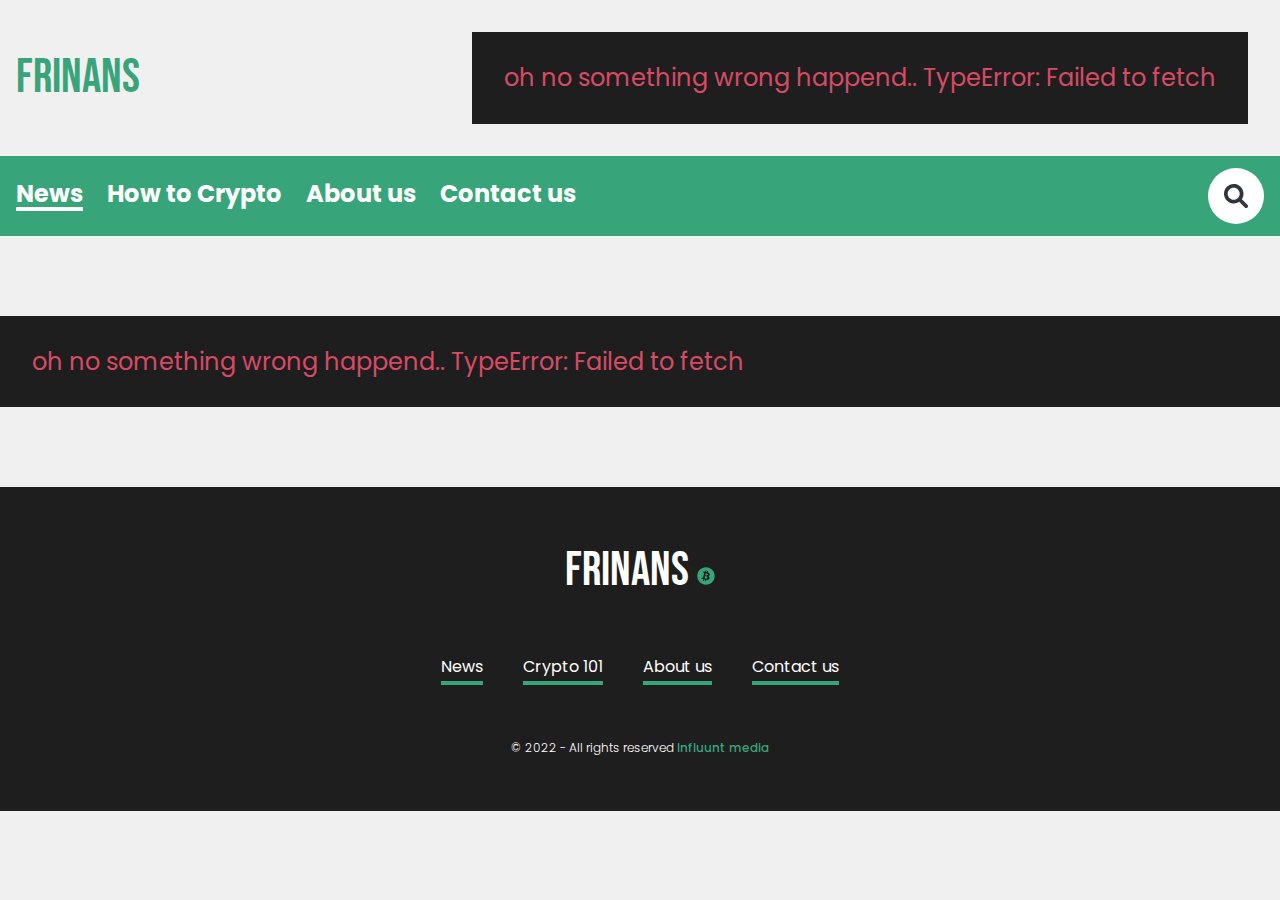
<file: news/article.html>
<!DOCTYPE html>
<html lang="en">
  <head>
    <meta charset="UTF-8" />
    <meta http-equiv="X-UA-Compatible" content="IE=edge" />
    <meta name="viewport" content="width=device-width, initial-scale=1.0" />
    <meta
      name="description"
      content="Read all about the latest crypto news in these articles, here on Frinans! We will try to provide some of the best content related to the crytpto market"
    />
    <meta
      name="keywords"
      content="Crypto, How to crypto, Money, Bitcoin, Defi"
    />
    <meta name="author" content="Mats Fjeldstad" />
    <link rel="preconnect" href="https://fonts.googleapis.com" />
    <link rel="preconnect" href="https://fonts.gstatic.com" crossorigin />
    <link
      href="https://fonts.googleapis.com/css2?family=Bebas+Neue&family=Noto+Serif:wght@400;700&family=Poppins:ital,wght@0,300;0,400;0,500;0,700;0,900;1,500&display=swap"
      rel="stylesheet"
    />
    <link rel="stylesheet" href="/styles/normalize.css" />
    <link rel="stylesheet" href="/styles/article.css" />
    <link rel="stylesheet" href="/styles/root.css" />
    <script src="/script/script.js" defer></script>
    <script src="/script/blog-post.js" defer></script>
    <!-- Hotjar Tracking Code for https://frinans.netlify.app/ -->
    <script>
      (function (h, o, t, j, a, r) {
        h.hj =
          h.hj ||
          function () {
            (h.hj.q = h.hj.q || []).push(arguments);
          };
        h._hjSettings = { hjid: 2992804, hjsv: 6 };
        a = o.getElementsByTagName("head")[0];
        r = o.createElement("script");
        r.async = 1;
        r.src = t + h._hjSettings.hjid + j + h._hjSettings.hjsv;
        a.appendChild(r);
      })(window, document, "https://static.hotjar.com/c/hotjar-", ".js?sv=");
    </script>
    <title>Frinans article</title>
  </head>
  <body>
    <header>
      <div class="top-section">
        <div class="inner">
          <div class="mobile-header-container">
            <a href="/index.html" class="logo">Frinans</a>
            <div class="hamburger">
              <div class="hamburger-line"></div>
            </div>
          </div>
          <div class="top-ten-crypto">
            <div class="singel-crypto">
              <div class="crypto-ticker">BTC</div>
              <div class="crypto-price">$32000</div>
              <div class="crypto-24h-change positive">-5%</div>
            </div>
            <div class="singel-crypto">
              <div class="crypto-ticker">BTC</div>
              <div class="crypto-price">$32000</div>
              <div class="crypto-24h-change negative">-5%</div>
            </div>
            <div>
              <div>BTC</div>
              <div class="">$32000</div>
              <div>-5%</div>
            </div>
            <div>
              <div>BTC</div>
              <div class="">$32000</div>
              <div>-5%</div>
            </div>
            <div>
              <div>BTC</div>
              <div class="">$32000</div>
              <div>-5%</div>
            </div>
            <div>
              <div>BTC</div>
              <div class="">$32000</div>
              <div>-5%</div>
            </div>
            <div>
              <div>BTC</div>
              <div class="">$32000</div>
              <div>-5%</div>
            </div>
            <div>
              <div>BTC</div>
              <div class="">$32000</div>
              <div>-5%</div>
            </div>
          </div>
        </div>
      </div>
      <div class="bottom-section mobile-menu">
        <div class="inner">
          <nav class="header-nav">
            <a href="/news/" class="active-nav">News</a>
            <a href="/crypto-101/">How to Crypto</a>
            <a href="/about-us.html">About us</a>
            <a href="/contact.html">Contact us</a>
          </nav>
          <div class="search-box">
            <input
              class="search-text"
              type="text"
              placeholder="Search Anything"
            />
            <a href="#" class="search-btn">
              <svg xmlns="http://www.w3.org/2000/svg" viewBox="0 0 512 512">
                <!--! Font Awesome Pro 6.1.1 by @fontawesome - https://fontawesome.com License - https://fontawesome.com/license (Commercial License) Copyright 2022 Fonticons, Inc. -->
                <path
                  d="M500.3 443.7l-119.7-119.7c27.22-40.41 40.65-90.9 33.46-144.7C401.8 87.79 326.8 13.32 235.2 1.723C99.01-15.51-15.51 99.01 1.724 235.2c11.6 91.64 86.08 166.7 177.6 178.9c53.8 7.189 104.3-6.236 144.7-33.46l119.7 119.7c15.62 15.62 40.95 15.62 56.57 0C515.9 484.7 515.9 459.3 500.3 443.7zM79.1 208c0-70.58 57.42-128 128-128s128 57.42 128 128c0 70.58-57.42 128-128 128S79.1 278.6 79.1 208z"
                />
              </svg>
            </a>
          </div>
        </div>
      </div>
    </header>
    <main>
      <div class="hero-section">
        <div class="inner">
          <div class="main-picture loading">
            <img alt="" />
          </div>
          <div class="article-info">
            <div>
              <h1 class="loading">
                Why is no one talking about Richard Heart?
              </h1>
              <p class="sub-info loading">
                From creating one of besst preforming assests in the worldd t0
                donating 27m$ to medical reasearch
              </p>
            </div>
            <div class="authour-date">
              <div class="author loading">By Mats Fjeldstad</div>
              <div class="publishing-date loading">Published 5 hours Ago</div>
            </div>
          </div>
        </div>
      </div>
      <div class="article-section">
        <div class="inner">
          <article>
            <p class="loading">
              Lorem ipsum dolor sit amet, consectetur adipiscing elit. In id
              odio augue tellus nibh eget erat est tincidunt. Convallis diam sit
              viverra pellentesque. Non scelerisque dictum consequat
              scelerisque. Sit lacinia aenean duis amet proin. Sed non orci, sit
              neque. Ultricies a dolor bibendum ullamcorper quam pellentesque at
              adipiscing sagittis.
            </p>
            <p class="loading">
              Lorem ipsum dolor sit amet, consectetur adipiscing elit. In id
              odio augue tellus nibh eget erat est tincidunt. Convallis diam sit
              viverra pellentesque. Non scelerisque dictum consequat
              scelerisque. Sit lacinia aenean duis amet proin. Sed non orci, sit
              neque. Ultricies a dolor bibendum ullamcorper quam pellentesque at
              adipiscing sagittis.
            </p>
            <p class="loading">
              Lorem ipsum dolor sit amet, consectetur adipiscing elit. In id
              odio augue tellus nibh eget erat est tincidunt. Convallis diam sit
              viverra pellentesque. Non scelerisque dictum consequat
              scelerisque. Sit lacinia aenean duis amet proin. Sed non orci, sit
              neque. Ultricies a dolor bibendum ullamcorper quam pellentesque at
              adipiscing sagittis.
            </p>
            <p class="loading">
              Lorem ipsum dolor sit amet, consectetur adipiscing elit. In id
              odio augue tellus nibh eget erat est tincidunt. Convallis diam sit
              viverra pellentesque. Non scelerisque dictum consequat
              scelerisque. Sit lacinia aenean duis amet proin. Sed non orci, sit
              neque. Ultricies a dolor bibendum ullamcorper quam pellentesque at
              adipiscing sagittis.
            </p>
            <p class="loading">
              Lorem ipsum dolor sit amet, consectetur adipiscing elit. In id
              odio augue tellus nibh eget erat est tincidunt. Convallis diam sit
              viverra pellentesque. Non scelerisque dictum consequat
              scelerisque. Sit lacinia aenean duis amet proin. Sed non orci, sit
              neque. Ultricies a dolor bibendum ullamcorper quam pellentesque at
              adipiscing sagittis.
            </p>
          </article>
        </div>
      </div>
      <div class="img-modal">
        <span class="close">&times;</span>
        <div class="modual-content-container">
          <img class="modal-content" id="img01" />
        </div>
        <div id="caption"></div>
      </div>
    </main>
    <footer>
      <div class="inner">
        <a href="/index.html" class="logo">
          Frinans
          <svg xmlns="http://www.w3.org/2000/svg" viewBox="0 0 512 512">
            <!--! Font Awesome Pro 6.1.1 by @fontawesome - https://fontawesome.com License - https://fontawesome.com/license (Commercial License) Copyright 2022 Fonticons, Inc. -->
            <path
              d="M504 256c0 136.967-111.033 248-248 248S8 392.967 8 256 119.033 8 256 8s248 111.033 248 248zm-141.651-35.33c4.937-32.999-20.191-50.739-54.55-62.573l11.146-44.702-27.213-6.781-10.851 43.524c-7.154-1.783-14.502-3.464-21.803-5.13l10.929-43.81-27.198-6.781-11.153 44.686c-5.922-1.349-11.735-2.682-17.377-4.084l.031-.14-37.53-9.37-7.239 29.062s20.191 4.627 19.765 4.913c11.022 2.751 13.014 10.044 12.68 15.825l-12.696 50.925c.76.194 1.744.473 2.829.907-.907-.225-1.876-.473-2.876-.713l-17.796 71.338c-1.349 3.348-4.767 8.37-12.471 6.464.271.395-19.78-4.937-19.78-4.937l-13.51 31.147 35.414 8.827c6.588 1.651 13.045 3.379 19.4 5.006l-11.262 45.213 27.182 6.781 11.153-44.733a1038.209 1038.209 0 0 0 21.687 5.627l-11.115 44.523 27.213 6.781 11.262-45.128c46.404 8.781 81.299 5.239 95.986-36.727 11.836-33.79-.589-53.281-25.004-65.991 17.78-4.098 31.174-15.792 34.747-39.949zm-62.177 87.179c-8.41 33.79-65.308 15.523-83.755 10.943l14.944-59.899c18.446 4.603 77.6 13.717 68.811 48.956zm8.417-87.667c-7.673 30.736-55.031 15.12-70.393 11.292l13.548-54.327c15.363 3.828 64.836 10.973 56.845 43.035z"
            />
          </svg>
        </a>
        <nav class="footer-nav">
          <a href="/news/">News</a>

          <a href="/crypto-101/">Crypto 101</a>

          <a href="/about-us.html">About us</a>

          <a href="/contact.html">Contact us</a>
        </nav>
        <p class="copy-right">
          © 2022 - All rights reserved <span>Influunt media</span>
        </p>
      </div>
    </footer>
  </body>
</html>
</file>
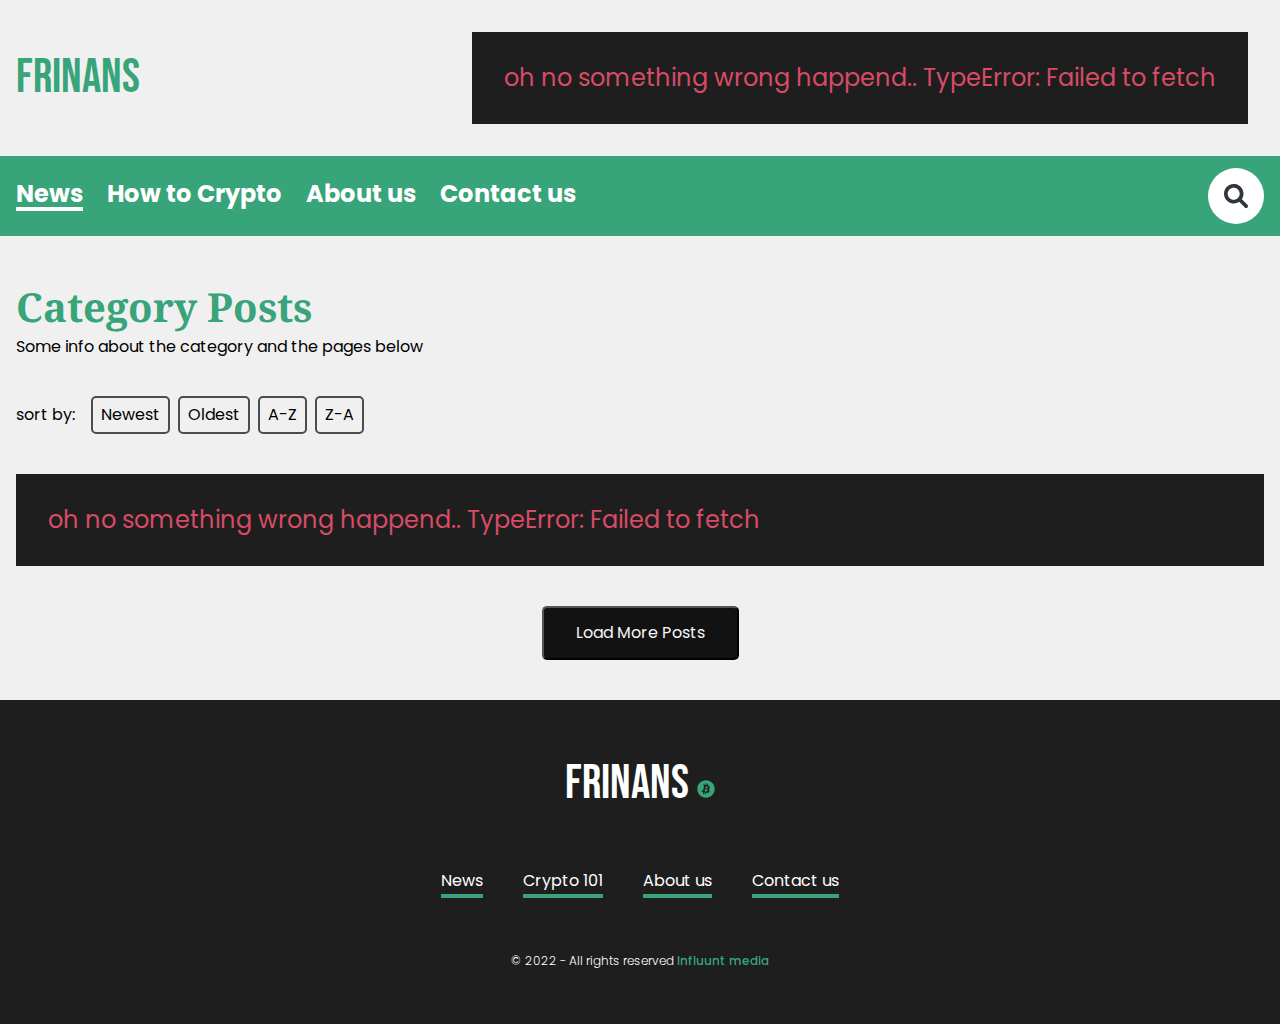
<file: news/category.html>
<!DOCTYPE html>
<html lang="en">
  <head>
    <meta charset="UTF-8" />
    <meta http-equiv="X-UA-Compatible" content="IE=edge" />
    <meta name="viewport" content="width=device-width, initial-scale=1.0" />
    <meta
      name="description"
      content="News based on category on frinans! Find your post by filtering on the catgory you need! "
    />
    <meta
      name="keywords"
      content="Crypto, How to crypto, Money, Bitcoin, Defi"
    />
    <meta name="author" content="Mats Fjeldstad" />
    <link rel="preconnect" href="https://fonts.googleapis.com" />
    <link rel="preconnect" href="https://fonts.gstatic.com" crossorigin />
    <link
      href="https://fonts.googleapis.com/css2?family=Bebas+Neue&family=Noto+Serif:wght@400;700&family=Poppins:ital,wght@0,300;0,400;0,500;0,700;0,900;1,500&display=swap"
      rel="stylesheet"
    />
    <link rel="stylesheet" href="/styles/normalize.css" />
    <link rel="stylesheet" href="/styles/root.css" />
    <link rel="stylesheet" href="/styles/newposts.css" />
    <script src="/script/script.js" defer></script>
    <script src="/script/category-page.js" defer></script>
    <!-- Hotjar Tracking Code for https://frinans.netlify.app/ -->
    <script>
      (function (h, o, t, j, a, r) {
        h.hj =
          h.hj ||
          function () {
            (h.hj.q = h.hj.q || []).push(arguments);
          };
        h._hjSettings = { hjid: 2992804, hjsv: 6 };
        a = o.getElementsByTagName("head")[0];
        r = o.createElement("script");
        r.async = 1;
        r.src = t + h._hjSettings.hjid + j + h._hjSettings.hjsv;
        a.appendChild(r);
      })(window, document, "https://static.hotjar.com/c/hotjar-", ".js?sv=");
    </script>
    <title>Catergory News - All crypto News</title>
  </head>
  <body>
    <header>
      <div class="top-section">
        <div class="inner">
          <div class="mobile-header-container">
            <a href="/index.html" class="logo">Frinans</a>
            <div class="hamburger">
              <div class="hamburger-line"></div>
            </div>
          </div>
          <div class="top-ten-crypto">
            <div class="singel-crypto">
              <div class="crypto-ticker">BTC</div>
              <div class="crypto-price">$32000</div>
              <div class="crypto-24h-change positive">-5%</div>
            </div>
            <div class="singel-crypto">
              <div class="crypto-ticker">BTC</div>
              <div class="crypto-price">$32000</div>
              <div class="crypto-24h-change negative">-5%</div>
            </div>
            <div>
              <div>BTC</div>
              <div class="">$32000</div>
              <div>-5%</div>
            </div>
            <div>
              <div>BTC</div>
              <div class="">$32000</div>
              <div>-5%</div>
            </div>
            <div>
              <div>BTC</div>
              <div class="">$32000</div>
              <div>-5%</div>
            </div>
            <div>
              <div>BTC</div>
              <div class="">$32000</div>
              <div>-5%</div>
            </div>
            <div>
              <div>BTC</div>
              <div class="">$32000</div>
              <div>-5%</div>
            </div>
            <div>
              <div>BTC</div>
              <div class="">$32000</div>
              <div>-5%</div>
            </div>
          </div>
        </div>
      </div>
      <div class="bottom-section mobile-menu">
        <div class="inner">
          <nav class="header-nav">
            <a href="/news/" class="active-nav">News</a>
            <a href="/crypto-101/">How to Crypto</a>
            <a href="/about-us.html">About us</a>
            <a href="/contact.html">Contact us</a>
          </nav>
          <div class="search-box">
            <input
              class="search-text"
              type="text"
              placeholder="Search Anything"
            />
            <a href="#" class="search-btn">
              <svg xmlns="http://www.w3.org/2000/svg" viewBox="0 0 512 512">
                <!--! Font Awesome Pro 6.1.1 by @fontawesome - https://fontawesome.com License - https://fontawesome.com/license (Commercial License) Copyright 2022 Fonticons, Inc. -->
                <path
                  d="M500.3 443.7l-119.7-119.7c27.22-40.41 40.65-90.9 33.46-144.7C401.8 87.79 326.8 13.32 235.2 1.723C99.01-15.51-15.51 99.01 1.724 235.2c11.6 91.64 86.08 166.7 177.6 178.9c53.8 7.189 104.3-6.236 144.7-33.46l119.7 119.7c15.62 15.62 40.95 15.62 56.57 0C515.9 484.7 515.9 459.3 500.3 443.7zM79.1 208c0-70.58 57.42-128 128-128s128 57.42 128 128c0 70.58-57.42 128-128 128S79.1 278.6 79.1 208z"
                />
              </svg>
            </a>
          </div>
        </div>
      </div>
    </header>
    <main>
      <div class="page-description-container">
        <div class="inner">
          <h1>Category Posts</h1>
          <p class="page-description">
            Some info about the category and the pages below
          </p>
        </div>
      </div>
      <div class="sort-by-filter-container">
        <div class="inner">
          <span>sort by:</span>
          <div class="sort-by-button-container">
            <div class="sort-by-button newsest-sort">Newest</div>
            <div class="sort-by-button oldest-sort">Oldest</div>
            <div class="sort-by-button aZ-sort">A-Z</div>
            <div class="sort-by-button zA-sort">Z-A</div>
          </div>
        </div>
      </div>
      <div class="post-section">
        <div class="inner post-inner">
          <a href="" class="post bullish">
            <div class="picture loading"></div>
            <div class="post-info">
              <h4 class="loading">
                some randome title about some crypto stuff.
              </h4>
              <p class="loading">
                Lorem ipsum dolor sit amet consectetur adipisicing elit. Harum
                perspiciatis cum corporis id suscipit quibusdam at distinctio
                sit!
              </p>
              <div class="post-author-date-container">
                <div class="post-author loading">By Mats Fjeldstad</div>
                <div class="date loading">written 24hours ago</div>
              </div>
            </div>
          </a>
          <a href="" class="post bullish">
            <div class="picture loading"></div>
            <div class="post-info">
              <h4 class="loading">
                some randome title about some crypto stuff.
              </h4>
              <p class="loading">
                Lorem ipsum dolor sit amet consectetur adipisicing elit. Harum
                perspiciatis cum corporis id suscipit quibusdam at distinctio
                sit!
              </p>
              <div class="post-author-date-container">
                <div class="post-author loading">By Mats Fjeldstad</div>
                <div class="date loading">written 24hours ago</div>
              </div>
            </div>
          </a>
          <a href="" class="post bullish">
            <div class="picture loading"></div>
            <div class="post-info">
              <h4 class="loading">
                some randome title about some crypto stuff.
              </h4>
              <p class="loading">
                Lorem ipsum dolor sit amet consectetur adipisicing elit. Harum
                perspiciatis cum corporis id suscipit quibusdam at distinctio
                sit!
              </p>
              <div class="post-author-date-container">
                <div class="post-author loading">By Mats Fjeldstad</div>
                <div class="date loading">written 24hours ago</div>
              </div>
            </div>
          </a>
        </div>
      </div>
      <div class="inner">
        <button class="load-more-btn">Load More Posts</button>
      </div>
    </main>
    <footer>
      <div class="inner">
        <a href="/index.html" class="logo">
          Frinans
          <svg xmlns="http://www.w3.org/2000/svg" viewBox="0 0 512 512">
            <!--! Font Awesome Pro 6.1.1 by @fontawesome - https://fontawesome.com License - https://fontawesome.com/license (Commercial License) Copyright 2022 Fonticons, Inc. -->
            <path
              d="M504 256c0 136.967-111.033 248-248 248S8 392.967 8 256 119.033 8 256 8s248 111.033 248 248zm-141.651-35.33c4.937-32.999-20.191-50.739-54.55-62.573l11.146-44.702-27.213-6.781-10.851 43.524c-7.154-1.783-14.502-3.464-21.803-5.13l10.929-43.81-27.198-6.781-11.153 44.686c-5.922-1.349-11.735-2.682-17.377-4.084l.031-.14-37.53-9.37-7.239 29.062s20.191 4.627 19.765 4.913c11.022 2.751 13.014 10.044 12.68 15.825l-12.696 50.925c.76.194 1.744.473 2.829.907-.907-.225-1.876-.473-2.876-.713l-17.796 71.338c-1.349 3.348-4.767 8.37-12.471 6.464.271.395-19.78-4.937-19.78-4.937l-13.51 31.147 35.414 8.827c6.588 1.651 13.045 3.379 19.4 5.006l-11.262 45.213 27.182 6.781 11.153-44.733a1038.209 1038.209 0 0 0 21.687 5.627l-11.115 44.523 27.213 6.781 11.262-45.128c46.404 8.781 81.299 5.239 95.986-36.727 11.836-33.79-.589-53.281-25.004-65.991 17.78-4.098 31.174-15.792 34.747-39.949zm-62.177 87.179c-8.41 33.79-65.308 15.523-83.755 10.943l14.944-59.899c18.446 4.603 77.6 13.717 68.811 48.956zm8.417-87.667c-7.673 30.736-55.031 15.12-70.393 11.292l13.548-54.327c15.363 3.828 64.836 10.973 56.845 43.035z"
            />
          </svg>
        </a>
        <nav class="footer-nav">
          <a href="/news/">News</a>

          <a href="/crypto-101/">Crypto 101</a>

          <a href="/about-us.html">About us</a>

          <a href="/contact.html">Contact us</a>
        </nav>
        <p class="copy-right">
          © 2022 - All rights reserved <span>Influunt media</span>
        </p>
      </div>
    </footer>
  </body>
</html>
</file>
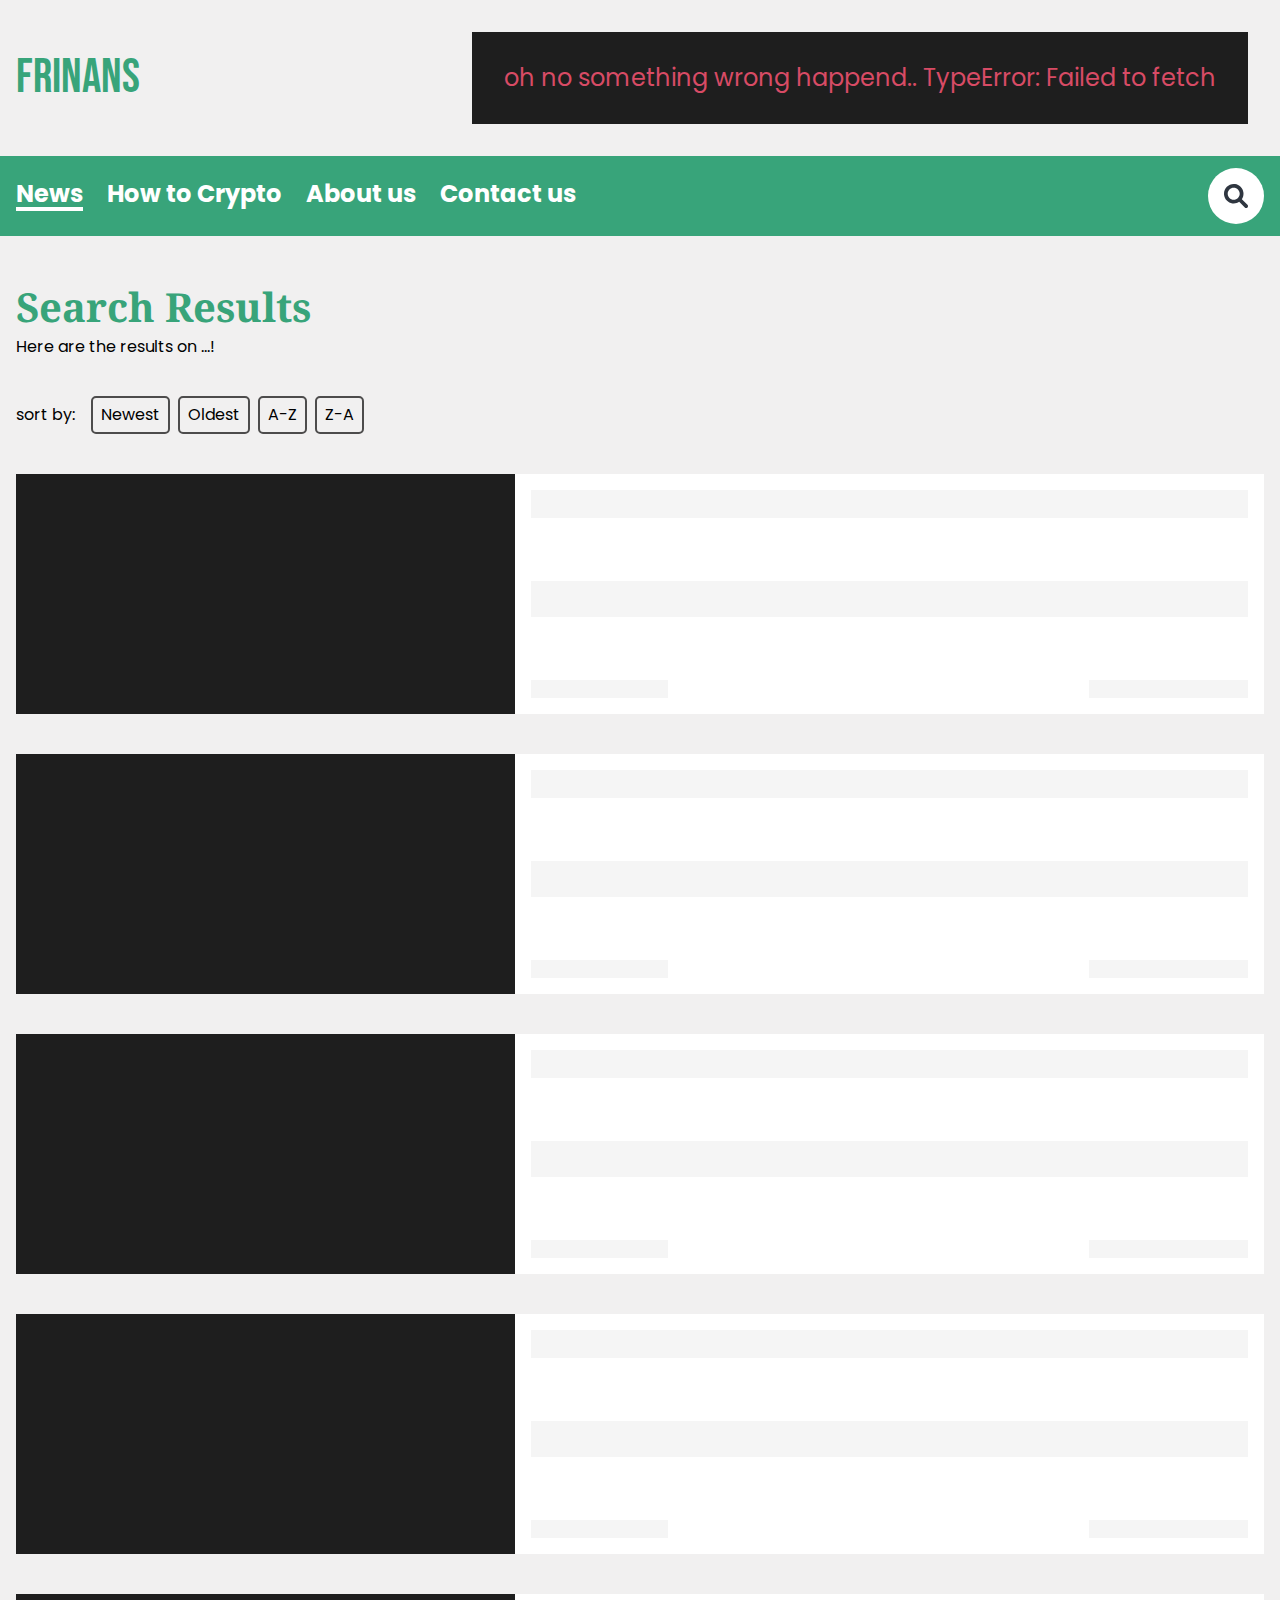
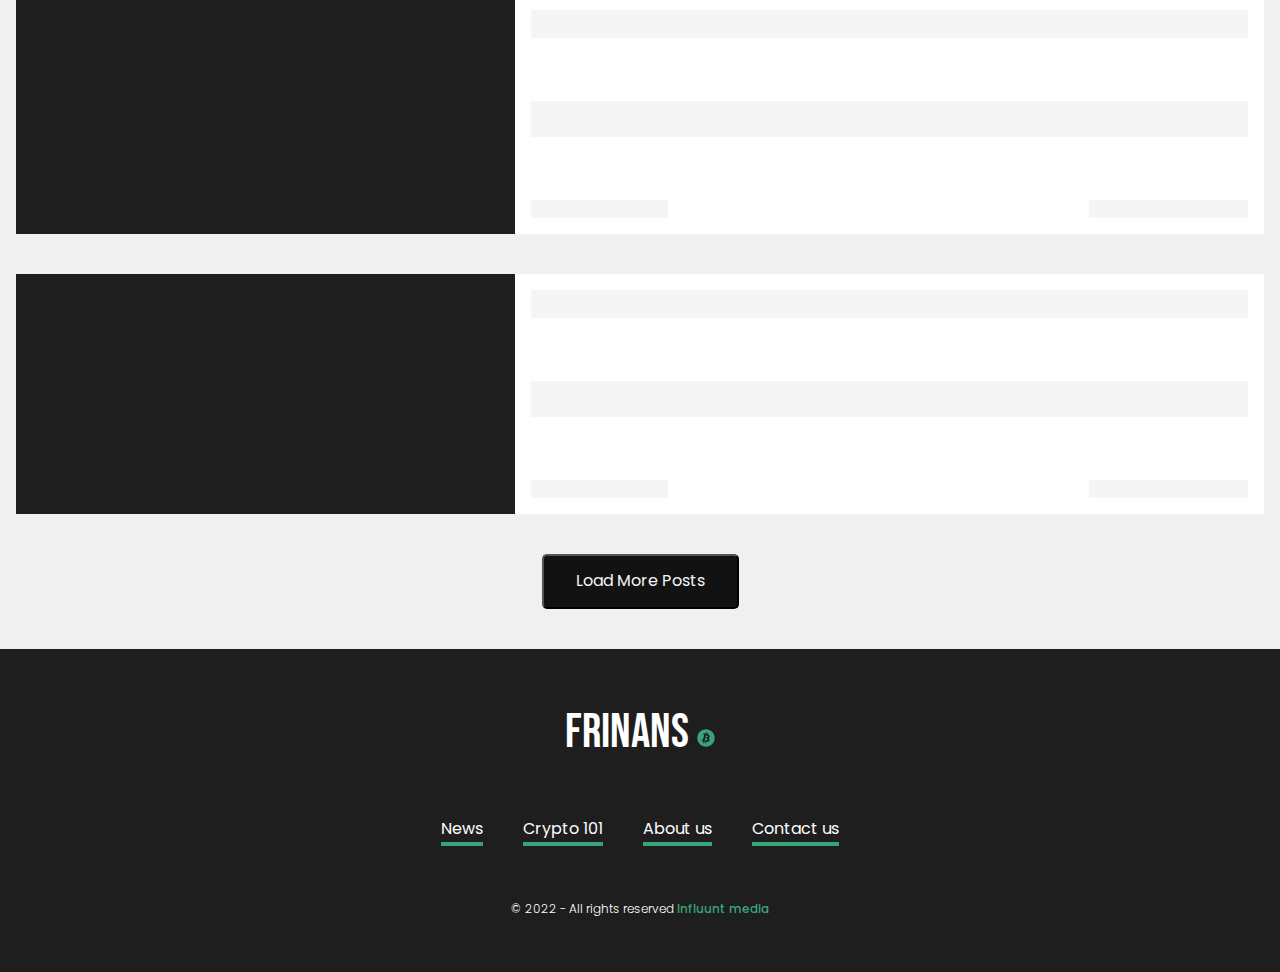
<file: news/search.html>
<!DOCTYPE html>
<html lang="en">
  <head>
    <meta charset="UTF-8" />
    <meta http-equiv="X-UA-Compatible" content="IE=edge" />
    <meta name="viewport" content="width=device-width, initial-scale=1.0" />
    <meta
      name="description"
      content="Your Search Results On Frinans! Here you will all the articles that are matching your search!"
    />
    <meta
      name="keywords"
      content="Crypto, How to crypto, Money, Bitcoin, Defi"
    />
    <meta name="author" content="Mats Fjeldstad" />
    <link rel="preconnect" href="https://fonts.googleapis.com" />
    <link rel="preconnect" href="https://fonts.gstatic.com" crossorigin />
    <link
      href="https://fonts.googleapis.com/css2?family=Bebas+Neue&family=Noto+Serif:wght@400;700&family=Poppins:ital,wght@0,300;0,400;0,500;0,700;0,900;1,500&display=swap"
      rel="stylesheet"
    />
    <link rel="stylesheet" href="/styles/normalize.css" />
    <link rel="stylesheet" href="/styles/root.css" />
    <link rel="stylesheet" href="/styles/newposts.css" />
    <script src="/script/script.js" defer></script>
    <script src="/script/search.js" defer></script>
    <!-- Hotjar Tracking Code for https://frinans.netlify.app/ -->
    <script>
      (function (h, o, t, j, a, r) {
        h.hj =
          h.hj ||
          function () {
            (h.hj.q = h.hj.q || []).push(arguments);
          };
        h._hjSettings = { hjid: 2992804, hjsv: 6 };
        a = o.getElementsByTagName("head")[0];
        r = o.createElement("script");
        r.async = 1;
        r.src = t + h._hjSettings.hjid + j + h._hjSettings.hjsv;
        a.appendChild(r);
      })(window, document, "https://static.hotjar.com/c/hotjar-", ".js?sv=");
    </script>
    <title>Search Resulst - All crypto News</title>
  </head>
  <body>
    <header>
      <div class="top-section">
        <div class="inner">
          <div class="mobile-header-container">
            <a href="/index.html" class="logo">Frinans</a>
            <div class="hamburger">
              <div class="hamburger-line"></div>
            </div>
          </div>
          <div class="top-ten-crypto">
            <div class="singel-crypto">
              <div class="crypto-ticker">BTC</div>
              <div class="crypto-price">$32000</div>
              <div class="crypto-24h-change positive">-5%</div>
            </div>
            <div class="singel-crypto">
              <div class="crypto-ticker">BTC</div>
              <div class="crypto-price">$32000</div>
              <div class="crypto-24h-change negative">-5%</div>
            </div>
            <div>
              <div>BTC</div>
              <div class="">$32000</div>
              <div>-5%</div>
            </div>
            <div>
              <div>BTC</div>
              <div class="">$32000</div>
              <div>-5%</div>
            </div>
            <div>
              <div>BTC</div>
              <div class="">$32000</div>
              <div>-5%</div>
            </div>
            <div>
              <div>BTC</div>
              <div class="">$32000</div>
              <div>-5%</div>
            </div>
            <div>
              <div>BTC</div>
              <div class="">$32000</div>
              <div>-5%</div>
            </div>
            <div>
              <div>BTC</div>
              <div class="">$32000</div>
              <div>-5%</div>
            </div>
          </div>
        </div>
      </div>
      <div class="bottom-section mobile-menu">
        <div class="inner">
          <nav class="header-nav">
            <a href="/news/" class="active-nav">News</a>
            <a href="#">How to Crypto</a>
            <a href="/about-us.html">About us</a>
            <a href="#">Contact us</a>
          </nav>
          <div class="search-box">
            <input
              class="search-text"
              type="text"
              placeholder="Search Anything"
            />
            <a href="#" class="search-btn">
              <svg xmlns="http://www.w3.org/2000/svg" viewBox="0 0 512 512">
                <!--! Font Awesome Pro 6.1.1 by @fontawesome - https://fontawesome.com License - https://fontawesome.com/license (Commercial License) Copyright 2022 Fonticons, Inc. -->
                <path
                  d="M500.3 443.7l-119.7-119.7c27.22-40.41 40.65-90.9 33.46-144.7C401.8 87.79 326.8 13.32 235.2 1.723C99.01-15.51-15.51 99.01 1.724 235.2c11.6 91.64 86.08 166.7 177.6 178.9c53.8 7.189 104.3-6.236 144.7-33.46l119.7 119.7c15.62 15.62 40.95 15.62 56.57 0C515.9 484.7 515.9 459.3 500.3 443.7zM79.1 208c0-70.58 57.42-128 128-128s128 57.42 128 128c0 70.58-57.42 128-128 128S79.1 278.6 79.1 208z"
                />
              </svg>
            </a>
          </div>
        </div>
      </div>
    </header>
    <main>
      <div class="page-description-container">
        <div class="inner">
          <h1>Search Results</h1>
          <p class="page-description">Here are the results on ...!</p>
        </div>
      </div>
      <div class="sort-by-filter-container">
        <div class="inner">
          <span>sort by:</span>
          <div class="sort-by-button-container">
            <div class="sort-by-button newsest-sort">Newest</div>
            <div class="sort-by-button oldest-sort">Oldest</div>
            <div class="sort-by-button aZ-sort">A-Z</div>
            <div class="sort-by-button zA-sort">Z-A</div>
          </div>
        </div>
      </div>
      <div class="post-section">
        <div class="inner post-inner">
          <a href="" class="post bullish">
            <div class="picture loading"></div>
            <div class="post-info">
              <h4 class="loading">
                some randome title about some crypto stuff.
              </h4>
              <p class="loading">
                Lorem ipsum dolor sit amet consectetur adipisicing elit. Harum
                perspiciatis cum corporis id suscipit quibusdam at distinctio
                sit!
              </p>
              <div class="post-author-date-container">
                <div class="post-author loading">By Mats Fjeldstad</div>
                <div class="date loading">written 24hours ago</div>
              </div>
            </div>
          </a>
          <a href="" class="post bullish">
            <div class="picture loading"></div>
            <div class="post-info">
              <h4 class="loading">
                some randome title about some crypto stuff.
              </h4>
              <p class="loading">
                Lorem ipsum dolor sit amet consectetur adipisicing elit. Harum
                perspiciatis cum corporis id suscipit quibusdam at distinctio
                sit!
              </p>
              <div class="post-author-date-container">
                <div class="post-author loading">By Mats Fjeldstad</div>
                <div class="date loading">written 24hours ago</div>
              </div>
            </div>
          </a>
          <a href="" class="post bullish">
            <div class="picture loading"></div>
            <div class="post-info">
              <h4 class="loading">
                some randome title about some crypto stuff.
              </h4>
              <p class="loading">
                Lorem ipsum dolor sit amet consectetur adipisicing elit. Harum
                perspiciatis cum corporis id suscipit quibusdam at distinctio
                sit!
              </p>
              <div class="post-author-date-container">
                <div class="post-author loading">By Mats Fjeldstad</div>
                <div class="date loading">written 24hours ago</div>
              </div>
            </div>
          </a>
          <a href="" class="post bullish">
            <div class="picture loading"></div>
            <div class="post-info">
              <h4 class="loading">
                some randome title about some crypto stuff.
              </h4>
              <p class="loading">
                Lorem ipsum dolor sit amet consectetur adipisicing elit. Harum
                perspiciatis cum corporis id suscipit quibusdam at distinctio
                sit!
              </p>
              <div class="post-author-date-container">
                <div class="post-author loading">By Mats Fjeldstad</div>
                <div class="date loading">written 24hours ago</div>
              </div>
            </div>
          </a>
          <a href="" class="post bullish">
            <div class="picture loading"></div>
            <div class="post-info">
              <h4 class="loading">
                some randome title about some crypto stuff.
              </h4>
              <p class="loading">
                Lorem ipsum dolor sit amet consectetur adipisicing elit. Harum
                perspiciatis cum corporis id suscipit quibusdam at distinctio
                sit!
              </p>
              <div class="post-author-date-container">
                <div class="post-author loading">By Mats Fjeldstad</div>
                <div class="date loading">written 24hours ago</div>
              </div>
            </div>
          </a>
          <a href="" class="post bullish">
            <div class="picture loading"></div>
            <div class="post-info">
              <h4 class="loading">
                some randome title about some crypto stuff.
              </h4>
              <p class="loading">
                Lorem ipsum dolor sit amet consectetur adipisicing elit. Harum
                perspiciatis cum corporis id suscipit quibusdam at distinctio
                sit!
              </p>
              <div class="post-author-date-container">
                <div class="post-author loading">By Mats Fjeldstad</div>
                <div class="date loading">written 24hours ago</div>
              </div>
            </div>
          </a>
        </div>
      </div>
      <div class="inner">
        <button class="load-more-btn">Load More Posts</button>
      </div>
    </main>
    <footer>
      <div class="inner">
        <a href="/index.html" class="logo">
          Frinans
          <svg xmlns="http://www.w3.org/2000/svg" viewBox="0 0 512 512">
            <!--! Font Awesome Pro 6.1.1 by @fontawesome - https://fontawesome.com License - https://fontawesome.com/license (Commercial License) Copyright 2022 Fonticons, Inc. -->
            <path
              d="M504 256c0 136.967-111.033 248-248 248S8 392.967 8 256 119.033 8 256 8s248 111.033 248 248zm-141.651-35.33c4.937-32.999-20.191-50.739-54.55-62.573l11.146-44.702-27.213-6.781-10.851 43.524c-7.154-1.783-14.502-3.464-21.803-5.13l10.929-43.81-27.198-6.781-11.153 44.686c-5.922-1.349-11.735-2.682-17.377-4.084l.031-.14-37.53-9.37-7.239 29.062s20.191 4.627 19.765 4.913c11.022 2.751 13.014 10.044 12.68 15.825l-12.696 50.925c.76.194 1.744.473 2.829.907-.907-.225-1.876-.473-2.876-.713l-17.796 71.338c-1.349 3.348-4.767 8.37-12.471 6.464.271.395-19.78-4.937-19.78-4.937l-13.51 31.147 35.414 8.827c6.588 1.651 13.045 3.379 19.4 5.006l-11.262 45.213 27.182 6.781 11.153-44.733a1038.209 1038.209 0 0 0 21.687 5.627l-11.115 44.523 27.213 6.781 11.262-45.128c46.404 8.781 81.299 5.239 95.986-36.727 11.836-33.79-.589-53.281-25.004-65.991 17.78-4.098 31.174-15.792 34.747-39.949zm-62.177 87.179c-8.41 33.79-65.308 15.523-83.755 10.943l14.944-59.899c18.446 4.603 77.6 13.717 68.811 48.956zm8.417-87.667c-7.673 30.736-55.031 15.12-70.393 11.292l13.548-54.327c15.363 3.828 64.836 10.973 56.845 43.035z"
            />
          </svg>
        </a>
        <nav class="footer-nav">
          <a href="/news/">News</a>

          <a href="/crypto-101/">Crypto 101</a>

          <a href="/about-us.html">About us</a>

          <a href="/contact.html">Contact us</a>
        </nav>
        <p class="copy-right">
          © 2022 - All rights reserved <span>Influunt media</span>
        </p>
      </div>
    </footer>
  </body>
</html>
</file>
<file: styles/root.css>
* {
  box-sizing: border-box;
  font-family: "Poppins", sans-serif;
}
h1,
h2,
h3,
h4,
p {
  margin: 0;
}

.bull {
  background-color: #38a47a;
}
.bear {
  background-color: #b23d52;
}
.logo {
  font-family: "Bebas Neue", sans-serif;
  font-size: 48px;
  text-decoration: none;
}

body {
  background-color: #f1f0f0;
}

header .logo {
  color: #38a47a;
}

.mobile-header-container {
  display: flex;
  flex-direction: row;
  justify-content: space-between;
  align-items: center;
}
.inner {
  margin: 0 auto;
  max-width: 1600px;
  padding: 0 16px;
}
.inner > * {
  position: relative;
  z-index: 11;
}
.top-section {
  height: fit-content;
  padding: 16px 0;
}
.top-section.active {
  background-color: #38a47a;
}
.top-section .inner {
  display: flex;
  flex-direction: column;
  gap: 20px;
  height: 100%;
}
.top-ten-crypto {
  font-family: "Noto Serif", serif;
  display: flex;
  gap: 40px;
  padding: 16px;
  width: 100%;
  overflow-x: scroll;
  scrollbar-color: #4c4c4c;
}
.top-ten-crypto::-webkit-scrollbar-track {
  -webkit-box-shadow: inset 0 0 6px rgba(0, 0, 0, 0.3);
  box-shadow: inset 0 0 6px rgba(0, 0, 0, 0.3);
  background-color: #f5f5f5;
}

.top-ten-crypto::-webkit-scrollbar {
  height: 6px;
  background-color: #f5f5f5;
}

.top-ten-crypto::-webkit-scrollbar-thumb {
  background-color: #4d4c4c;
}

.singel-crypto {
  display: flex;
  flex-direction: column;
  gap: 5px;
  color: #4d4c4c;
}
.crypto-ticker {
  font-weight: 700;
}
.crypto-24h-change {
  font-weight: 700;
  display: flex;
  align-items: center;
  gap: 4px;
}
.positive {
  color: #38a47a;
}
.positive svg {
  fill: #38a47a;
  transform: rotate(180deg);
  width: 8px;
}
.top-ten-crypto.active .positive svg {
  fill: #f5f5f5;
}
.negative svg {
  fill: #b23d52;

  rotate: 180s;
  width: 8px;
}
.negative {
  color: #b23d52;
}

.top-ten-crypto.active * {
  color: #fff;
}
header.active {
  position: sticky;
  top: 0;
  z-index: 1999;
  mix-blend-mode: normal;
}
main.active {
  display: none;
}
body.active {
  margin: 0;
  height: 100px;
  overflow: hidden;
}
.bottom-section {
  position: relative;
  height: 0;
  display: none;
  transition: 50ms ease-in-out;
}
.bottom-section.active {
  display: block;
  background-color: #38a47a;
  height: 100vh;
}

.bottom-section .inner {
  display: flex;
  flex-direction: column;

  gap: 40px;
  height: 100%;
}
.header-nav {
  display: flex;
  flex-direction: column;
  gap: 24px;
  width: fit-content;
}
.header-nav a {
  font-family: "Poppins", sans-serif;
  font-weight: 700;
  color: #ffffff;
  font-size: 24px;
  text-decoration: none;
  display: flex;
  flex-direction: column;
}
.header-nav a::after {
  content: "";
  position: relative;
  width: 0;
  height: 4px;
  background-color: #fff;
  transition: 0.4s;
}

a.active-nav::after {
  content: "";
  position: relative;
  width: 100%;
  height: 4px;
  background-color: #fff;
  transition: 0.4s;
}

.header-nav a:hover::after {
  width: 100%;
}

footer {
  background-color: #1e1e1e;
}

footer .inner {
  padding: 56px 16px;
  display: flex;
  flex-direction: column;
  align-items: flex-start;
  gap: 56px;
}

footer .logo {
  color: #ffffff;
  text-decoration: none;
  width: fit-content;
  display: flex;
  gap: 8px;
  align-items: baseline;
}
footer .logo svg {
  fill: #38a47a;
  width: 18px;
}
.footer-nav a {
  color: #ffffff;
  padding: 4px 0;
  text-decoration: none;
  width: fit-content;
  border-bottom: solid 4px #38a47a;
}

footer nav {
  display: flex;
  flex-direction: column;
  gap: 40px;
}
.news-container {
  display: grid;
  grid-template-columns: 1fr 1fr;
  gap: 24px;
  font-size: 18px;
  font-family: "Poppins", sans-serif;
  font-weight: 700;
}

.social-links-title {
  color: #ffffff;
}
.social-container {
  display: flex;
  flex-direction: column;
  gap: 24px;
  font-size: 18px;
  font-family: "Poppins", sans-serif;
  font-weight: 700;
}

.news-container > div {
  display: flex;
  flex-direction: column;
  gap: 20px;
}
.sub-category,
.social-links {
  display: flex;
  flex-direction: column;
  font-size: 16px;
  font-weight: 400;
  gap: 16px;
}
.sub-category a,
.social-links a {
  text-decoration: underline;
}

.hamburger-line {
  background-color: #4d4c4c;
  height: 6px;
  position: relative;
  z-index: 200;
  width: 30px;
  transition: 50ms ease-in-out;
}
.hamburger-line::after {
  background-color: #4d4c4c;
  height: 6px;
  width: 30px;
  position: absolute;
  content: "";
  left: 0;
  top: 10px;
}
.hamburger-line::before {
  background-color: #4d4c4c;
  height: 6px;
  width: 30px;
  position: absolute;
  content: "";
  left: 0;
  top: -10px;
}

.hamburger-line.active {
  transform: rotate(45deg);
  background-color: #ffffff;
}
.hamburger-line.active::after,
.hamburger-line.active::before {
  transform: rotate(-90deg);
  top: 0;
  background-color: #ffffff;
}
header .logo.active {
  color: #ffffff;
}
.hidden {
  display: none;
}

.search-box {
  height: fit-content;
  border-radius: 60px;
  background-color: #fff;
  display: flex;
  align-items: center;
  justify-content: space-between;
  transition: 0.4s;
  width: fit-content;
  padding: 8px;
}
.search-btn {
  height: 40px;
  width: 40px;
  border-radius: 50%;
  background-color: #2f3640;
  display: flex;
  justify-content: center;
  align-items: center;
  cursor: pointer;
  transition: ease-out 0.4s;
}
.search-btn svg {
  height: 24px;
  fill: #fff;
}

.search-text {
  border: none;
  background: none;
  outline: none;
  color: #2f3640;
  font-size: 16px;
  transition: 0.4s;
  line-height: 40px;
  width: 240px;
  padding: 0 8px;
}

/* loading animation */
*.loading {
  animation: loading 1.2s infinite;
  background-color: #f5f5f5;
  color: transparent;
}
.errorHandler {
  background-color: #1e1e1e;
  padding: 32px;
  color: #d84b65;
  font-size: 24px;
}
.copy-right {
  color: white;
  font-size: 12px;
  font-weight: 300;
}
.copy-right span {
  color: #38a47a;
  font-weight: 500;
}
@keyframes loading {
  0% {
    background-color: #f5f5f5;
  }
  50% {
    background-color: #a8a8a8;
  }
  100% {
    background-color: #f5f5f5;
  }
}

@media screen and (min-width: 769px) {
  .search-text {
    width: 0;
    padding: 0;
  }
  .search-box.search-open > .search-text {
    width: 240px;
    padding: 0 8px;
  }
  .search-btn {
    background: #fff;
  }
  .search-btn svg {
    fill: #2f3640;
  }
  .search-box:hover > .search-btn {
    background: #2f3640;
  }
  .search-box:hover > .search-btn svg {
    fill: #fff;
  }
  .hamburger {
    display: none;
  }
  .top-section .inner {
    flex-direction: row;
    justify-content: space-between;
    align-items: center;
  }

  .top-ten-crypto {
    width: fit-content;
  }

  .bottom-section {
    background-color: #38a47a;
    height: 80px;
    display: block;
  }
  .bottom-section .inner {
    display: flex;
    flex-direction: row;
    height: 100%;
    position: relative;
    align-items: center;
    justify-content: space-between;
  }
  .bottom-section .header-nav {
    flex-direction: row;
  }
  footer .inner {
    align-items: center;
  }
  footer nav {
    flex-direction: row;
  }
  .news-container {
    grid-template-columns: 1fr 1fr 1fr 1fr;
  }
}
</file>
<file: styles/index.css>
main {
  background-color: #f1f0f0;
  padding-bottom: 160px;
}
main .inner {
  display: flex;
  flex-direction: column;
  gap: 80px;
}

.highlighted-news-container {
  display: flex;
  flex-direction: column;
  gap: 10px;
  padding-top: 40px;
  flex-wrap: wrap;
}
.product-cat {
  font-family: "Noto Serif", serif;
  font-weight: 700;
  color: #38a47a;
  font-size: 20px;
}
h1 {
  font-family: "Bebas Neue", sans-serif;
  color: #4d4c4c;
  margin: 0;
}

h3 {
  font-family: "Bebas Neue", sans-serif;
  font-weight: 700;
  color: #38a47a;
  margin: 0;
  font-size: 48px;
}
.big-section {
  text-decoration: none;
}
.top-info {
  padding: 16px;
  border-bottom: 2px solid #a6a6a6;
}
.big-section .img-container {
  width: 100%;
  display: flex;
  justify-content: center;
  background-color: #1e1e1e;
}

.big-section img {
  width: 100%;
  max-width: 400px;
}
.aside-section {
  display: flex;
  flex-direction: column;
  gap: 24px;
}

.blog-card .img-container {
  padding: 24px;
  width: 100%;
  height: 250px;
  display: flex;
  align-items: center;
  justify-content: center;
  overflow: hidden;
  background-color: #1e1e1e;
}
.blog-card .img-container img {
  height: 90%;
  width: 90%;
  object-position: center;
  object-fit: contain;
}

.top-stories-section {
  display: grid;
  grid-template-columns: 1fr;
  gap: 16px;
}

.info-section {
  background-color: white;
  padding: 16px;
  display: flex;
  flex-direction: column;
  gap: 24px;
  font-family: "Poppins", sans-serif;
  height: auto;
}
.card-title {
  font-family: "Poppins", sans-serif;
  font-weight: 700;
}
.card-info {
  display: none;
}
.blog-card {
  display: flex;
  flex-direction: column;
  color: #4d4c4c;
  text-decoration: none;
  gap: 0;
  width: 100%;
}

.bigger-post-banner {
  width: 100%;
  height: fit-content;
  min-height: 400px;
  background: linear-gradient(268.66deg, #3b7cad 28.68%, #050001 85.91%);
  padding: 24px;
  position: relative;
  display: flex;
  justify-content: space-between;
  overflow: hidden;
}

.bigger-post-banner.bearish {
  background: linear-gradient(268.66deg, #ad3b50 28.68%, #050001 85.91%);
}

.bigger-post-banner.bullish {
  background: linear-gradient(268.66deg, #38a47a 28.68%, #050001 85.91%);
}

.bigger-post-banner-info {
  color: #f1f0f0;
  width: 100%;
  display: flex;
  flex-direction: column;
  justify-content: center;
  gap: 20px;
}
.bigger-post-banner img {
  position: absolute;
  height: 100%;
  right: 0;
  top: 0;
  mix-blend-mode: soft-light;
  filter: grayscale(100%) contrast(150%);
  opacity: 70%;
  z-index: -1;
}
.bigger-post-banner-info h2 {
  font-family: "Bebas Neue", sans-serif;
  margin: 0;
  font-weight: 800;
  font-size: 40px;
  line-height: 1.5;
}

.bigger-post-banner-info p {
  font-family: "Poppins", sans-serif;
  margin: 0;
  color: #c5c2c2;
  font-size: 16px;
  line-height: 1.5;
  display: none;
}
.bigger-post-CTA {
  color: #fff;
  font-weight: 700;
}
.how-to-crypto-section {
  display: flex;
  flex-direction: column;
  gap: 24px;
}
.how-to-crypto-section .post-section {
  display: grid;
  grid-template-columns: repeat(auto-fill, minmax(240px, 1fr));
  gap: 24px;
}

/* carusell-section */
.news-carousel-section {
  position: relative;
  display: flex;
  flex-direction: column;
  gap: 40px;
}

.carousel-inner {
  width: 100%;
}
.carousel-wrapper {
  gap: 16px;
  width: auto;
  height: auto;
  min-height: 350px;
  display: flex;
  flex-direction: column;
  align-items: center;
  justify-content: space-between;
  padding: 24px;
  overflow: hidden;
  background-color: #1e1e1e;
  position: relative;
  box-shadow: 0 2.8px 2.2px rgba(0, 0, 0, 0.02),
    0 6.7px 5.3px rgba(0, 0, 0, 0.028), 0 12.5px 10px rgba(0, 0, 0, 0.035),
    0 22.3px 17.9px rgba(0, 0, 0, 0.042), 0 41.8px 33.4px rgba(0, 0, 0, 0.05),
    0 100px 80px rgba(0, 0, 0, 0.07);
}
.carousel-wrapper::after {
  content: "";
  position: absolute;
  height: 100%;
  width: 100%;
  left: 0;
  top: 0;
  opacity: 0.8;
  background-color: black;
}
.current-option {
  display: flex;
  flex-direction: column;
  gap: 24px;
  justify-content: space-around;
  position: relative;
  color: #fff;
  z-index: 2;
  max-width: 100%;
}

.current-option-text1 {
  font-size: 48px;
  font-family: "Bebas Neue", sans-serif;
  font-weight: 700;
  color: #fff;
  text-decoration: none;
}

.content {
  display: flex;
  width: 100%;
  justify-content: space-between;
  align-items: center;
}
.image {
  top: 0;
  left: 0;
  width: 100%;
  height: 100%;
  background-image: url(/img/bull.jpg);
  background-color: #1e1e1e;
  background-position: center;
  background-size: cover;
  position: absolute;
}
.anim-previous .image {
  animation: next-image 0.65s 0.085s;
}
.carousel-button {
  display: flex;
  flex-direction: row;
  justify-content: flex-end;
  width: 100%;
  gap: 32px;
  position: relative;
  filter: invert();
  z-index: 3;
}

.previous-option {
  height: 32px;
  width: 32px;
  background: url(/img/icons/chevron-right-solid.svg);
  background-position: center;
  background-size: contain;
  background-repeat: no-repeat;
  border: none;
  transform: rotate(180deg);
}
.next-option {
  height: 32px;
  width: 32px;
  background: url(/img/icons/chevron-right-solid.svg);
  background-position: center;
  background-size: contain;
  background-repeat: no-repeat;
  transform: rotate(0deg);
  border: none;
}
.anim-next .image,
.anim-prev .image {
  animation: next-image 0.65s 0.085s;
}
.anim-next .current-option-text1 {
  animation: next-text 0.65s 0.085s;
}

.anim-next .current-option-text2 {
  animation: next-text 0.65s 0.085s;
}
.anim-prev .current-option-text1 {
  animation: previous-text 0.65s 0.085s;
}

.anim-prev .current-option-text2 {
  animation: previous-text 0.65s 0.085s;
}

.HTC-read-more {
  color: #1e1e1e;
  font-weight: 500;
  font-size: 18px;
  text-align: right;
}

@media screen and (min-width: 769px) {
  .highlighted-news-container {
    display: grid;
    grid-template-columns: 1.5fr 1fr;
    gap: 24px;
  }
  h1 {
    font-size: 64px;
    width: 70%;
  }
  .big-section {
    display: flex;
    flex-direction: column;
  }
  .big-section .img-container {
    height: 100%;
    width: 100%;
    display: flex;
    justify-content: center;
    align-items: center;
    padding: 20px;
  }
  .big-section img {
    width: max-content;
    height: max-content;
  }
  .info-section {
    height: auto;
  }
  .aside-section {
    width: 100%;
  }
  .top-stories-section {
    display: flex;
    flex-direction: column;
    flex-wrap: wrap;
    gap: 16px;
    height: 100%;
  }
  .blog-card {
    width: 100%;
  }

  .blog-card.img-container img {
    object-position: center;
  }
  .card-info {
    display: flex;
    flex-direction: row;
    justify-content: space-between;
    gap: 8px;
    flex-wrap: wrap;
    font-weight: 200;
    font-size: 14px;
  }
  .new-post-info {
    width: 70%;
  }
  .bigger-post-banner-info {
    width: 50%;
  }
  .bigger-post-banner-info h2 {
    font-size: 36px;
  }
  .bigger-post-banner-info p {
    display: flex;
  }
  .bigger-post-banner img {
    height: 150%;
    right: 10%;
  }
  .how-to-crypto-section .post-section {
    grid-template-columns: repeat(auto-fit, minmax(180px, 1fr));
  }
  /* carusel section */
  .current-option,
  .current-option-text1 {
    color: #fff;
  }
  .current-option {
    max-width: 40%;
  }
  .previous-option {
    transform: rotate(-90deg);
  }
  .next-option {
    transform: rotate(90deg);
  }
  .carousel-wrapper {
    flex-direction: row;
    background-color: #1e1e1e;
  }
  .carousel-button {
    flex-direction: column;
    width: fit-content;
  }

  .image {
    position: relative;
    background-size: contain;
    background-repeat: no-repeat;
    background-color: transparent;
    top: auto;
    left: auto;
    width: 400px;
    height: 240px;
  }
  .carousel-wrapper::after {
    content: "";
    position: relative;
    height: 0;
    width: 0;
    left: 0;
    top: 0;
    opacity: 0.5;
    background-color: black;
  }
}
@keyframes next-image {
  0% {
    transform: scale(1);
    opacity: 1;
  }
  70% {
    transform: scale(1.1);
    opacity: 0;
  }
  100% {
    transform: scale(1);
    opacity: 1;
  }
}
@keyframes prev-image {
  0% {
    transform: scale(1);
    opacity: 1;
  }
  70% {
    transform: scale(1.1);
    opacity: 0;
  }
  100% {
    transform: scale(1);
    opacity: 1;
  }
}
@keyframes next-text {
  0% {
    transform: translate(0, 0);
    opacity: 1;
  }
  70% {
    transform: translate(0, -90px);
    opacity: 0;
  }
  100% {
    transform: translate(0, 0);
    opacity: 1;
  }
}
@keyframes previous-text {
  0% {
    transform: translate(0, 0);
    opacity: 1;
  }
  70% {
    transform: translate(0, 90px);
    opacity: 0;
  }
  100% {
    transform: translate(0, 0);
    opacity: 1;
  }
}
</file>
<file: styles/newposts.css>
main {
  padding-top: 48px;
  display: flex;
  flex-direction: column;
  gap: 40px;
  padding-bottom: 40px;
}
.page-description-container .inner {
  display: flex;
  flex-direction: column;
  gap: 8px;
}
h1 {
  font-family: "Noto serif";
  font-size: 40px;
  color: #38a47a;
}
/* cotegory filter button */
.category-filter-container .inner {
  width: 100%;
  display: flex;
  flex-direction: column;
  gap: 8px;
}
.category-filter-container .inner span {
  font-size: 20px;
  text-transform: capitalize;
}
.button-container {
  display: flex;
  gap: 16px;
  width: 100%;
  justify-content: space-between;
  overflow-x: scroll;
  padding-bottom: 8px;
}

/* change the scrollbar on the container */
.button-container::-webkit-scrollbar-track {
  -webkit-box-shadow: inset 0 0 6px rgba(0, 0, 0, 0.3);
  background-color: #f5f5f5;
}

.button-container::-webkit-scrollbar {
  height: 10px;
  background-color: #f5f5f5;
}

.button-container::-webkit-scrollbar-thumb {
  background-color: #4d4c4c;
}

.filter-buttons {
  display: flex;
  flex-direction: column;
  justify-content: center;
  align-items: center;
  width: 100%;
  min-width: 200px;
  height: 98px;
  color: white;
  font-weight: 700;
  font-size: 18px;
  text-decoration: none;
  position: relative;
  transition: 150ms ease-in-out;
}
.filter-buttons > * {
  z-index: 100;
}
.filter-buttons::after {
  content: "";
  position: absolute;
  top: 0;
  left: 0;
  width: 100%;
  height: 100%;
  background-position: center;
  background-size: cover;
  opacity: 60%;
  z-index: 12;
  transition: 200ms;
  filter: grayscale(100%) contrast(150%);
}
.filter-buttons::before {
  content: "";
  position: absolute;
  top: 0;
  left: 0;
  width: 100%;
  height: 100%;
  background-color: black;
  transition: 200ms;
  opacity: 70%;
  z-index: 13;
}
.button-name {
  position: relative;
  width: fit-content;
  display: flex;
  flex-direction: column;
}
.button-name::after {
  content: "";
  position: relative;
  background: white;
  width: 0;
  height: 4px;
  top: 0;
  left: 0;
  transition: 200ms;
}
.filter-buttons.btc::after {
  background-image: url(/img/btc-chess.jpg);
}
.filter-buttons.eth::after {
  background-image: url(/img/btc-chess.jpg);
}
.filter-buttons.alt-coin::after {
  background-image: url(/img/doge-coin.jpg);
}
.filter-buttons.people::after {
  background-image: url(/img/statue.jpg);
}
.filter-buttons.bullish::after {
  background-image: url(/img/bull.jpg);
}
.filter-buttons.bearish::after {
  background-image: url(/img/bear.jpg);
}

/* filter-button hover effect */
.filter-buttons:hover .button-name::after {
  width: 100%;
}
.filter-buttons:active .button-name::after {
  width: 100%;
}

.filter-buttons:hover {
  filter: grayscale(0);
}
.filter-buttons:hover::before {
  background-color: #38a47a;
}

.filter-buttons:active::before {
  background-color: #1f6a4d;
}

/* sort by toggle-buttons */
.sort-by-filter-container .inner {
  display: flex;
  flex-direction: row;
  align-items: center;
  gap: 16px;
  flex-wrap: wrap;
}
.sort-by-button-container {
  display: flex;
  gap: 8px;
  flex-wrap: wrap;
}

.sort-by-button {
  padding: 8px;
  border: solid 2px #4d4c4c;
  border-radius: 5px;
  cursor: pointer;
}

.sort-by-button:hover {
  background-color: #e8e8e8;
}
.sort-by-button:active {
  background-color: #525252;
  color: #ededed;
}
.sort-by-button.active {
  background-color: #4d4c4c;
  color: #ededed;
}
/* blog post section */

.post-section .inner {
  display: flex;
  flex-direction: column;
  gap: 40px;
  width: 100%;
}

.post {
  display: grid;
  grid-template-columns: 100%;
  grid-template-rows: 50% 50%;
  height: 360px;
  color: #4d4c4c;
  text-decoration: none;
}
.post .picture {
  display: flex;
  justify-content: center;
  align-items: center;
  overflow: hidden;
  background-color: #1e1e1e;
}
.post .picture img {
  object-fit: contain;
  height: 100%;
}

.post-info {
  display: flex;
  flex-direction: column;
  justify-content: space-between;
  background-color: #fff;
  padding: 16px;
  gap: 16px;
  height: 100%;
}
h4 {
  text-transform: capitalize;
  font-size: 24px;
}
.post-author-date-container {
  display: flex;
  justify-content: space-between;
}
.post-info p {
  display: none;
}
/* pagination */
.pagination {
  margin-bottom: 96px;
}
.load-more-btn {
  display: flex;
  justify-content: center;
  align-items: center;
  gap: 24px;
  background-color: #121212;
  color: #f5f5f5;
  padding: 16px 32px;
  width: fit-content;
  border-radius: 5px;
  transition: ease-in-out 0.4s;
}
.load-more-btn:hover {
  background-color: #38a47a;
}
.load-more-btn:disabled {
  background-color: #e8e8e8;
  color: #4d4c4c;
}
@media screen and (min-width: 769px) {
  .post {
    width: 100%;
    grid-template-columns: 40% 60%;
    grid-template-rows: 100%;
    height: 240px;
  }
  .post-info p {
    display: block;
  }
}
</file>
<file: styles/about-us.css>
main {
  padding: 80px 0;
  display: flex;
  flex-direction: column;
  gap: 80px;
}
h1 {
  font-family: "Bebas Neue", sans-serif;
  font-size: 56px;
  color: #4c4c4c;
  margin: 0;
}

h1 span {
  font-family: "Bebas Neue", sans-serif;
  color: #38a47a;
  text-decoration: underline;
}
.hero-section .inner {
  display: grid;
  grid-template-columns: 100%;
  grid-template-rows: 1fr 100%;
  gap: 24px;
  overflow: hidden;
}

.article-info {
  display: flex;
  flex-direction: column;
  justify-content: center;
  gap: 16px;
}
.article-info p {
  font-size: 24px;
  color: #6b6b6b;
}

.main-picture {
  display: flex;
  justify-content: center;
  align-items: baseline;
  height: fit-content;
}
.main-picture img {
  width: 100%;
  max-width: 400px;
}

.article-section .inner {
  width: 100%;
  max-width: 880px;
}
article {
  display: flex;
  flex-direction: column;
  gap: 40px;
}
article p {
  line-height: 2;
}
.img-container {
  margin: 80px 0;
  display: flex;
  flex-direction: column;
  width: 100%;
  gap: 16px;
}
.img-container img {
  width: 100%;
  object-fit: cover;
  border-radius: 10px;
}

@media screen and (min-width: 769px) {
  .hero-section .inner {
    grid-template-columns: 40% 60%;
    grid-template-rows: 100%;
  }
  h1 {
    font-size: 72px;
  }
}
</file>
<file: styles/contact-us.css>
main {
  padding: 80px 0;
}
main .inner {
  display: flex;
  flex-direction: column;
}
.top-section-contact {
  background-color: #1e1e1e;
  color: #fff;
  padding: 24px;
  height: inherit;
  display: flex;
  flex-direction: column;
  justify-content: space-around;
  gap: 24px;
}
h1 {
  font-family: "Bebas Neue", sans-serif;
  font-size: 56px;
  color: #38a47a;
  margin: 0;
}

.page-info {
  display: flex;
  flex-direction: column;
  gap: 8px;
  max-width: 900px;
  line-height: 1.8;
}
.contact-form {
  border: 1px solid #1e1e1e;
  background-color: #fff;
  padding: 24px;
  display: flex;
  flex-direction: column;
  gap: 16px;
  width: 100%;
}
.input-container {
  display: flex;
  flex-direction: column;
  gap: 8px;
}
.input-container input {
  padding: 8px 0;
  border: none;
  border-bottom: 2px solid#1e1e1e;
}
.input-container input:focus {
  outline: none;
  border: none;
  border-bottom: 2px solid#1e1e1e;
}
.input-container textarea {
  padding: 8px;
  border: 2px solid#1e1e1e;
}
.input-container input.error,
.input-container textarea.error {
  border: 2px solid #fd0d39;
}
.formToast {
  color: #fff;
  padding: 0;
  height: 0;
  width: 100%;
  transition: 0.6s ease-in;
  overflow: hidden;
}
.formToast.error {
  background-color: #b23d52;
  height: fit-content;
  padding: 16px;
}
.formToast.success {
  background-color: #38a47a;
  height: fit-content;
  padding: 16px;
}
.error-info-field {
  color: #fd0d39;
}
.contact-form-btn {
  display: flex;
  justify-content: center;
  align-items: center;
  padding: 16px 24px;
  width: fit-content;
  text-transform: capitalize;
  font-weight: 500;
  color: #fff;
  background-color: #38a47a;
  border: none;
  cursor: pointer;
}
.mail-adress {
  display: flex;
  gap: 16px;
  align-items: center;
}
.mail-adress svg {
  width: 32px;
  fill: #38a47a;
}
.mail-adress a {
  color: #fff;
}
@media screen and (min-width: 769px) {
  main .inner {
    flex-direction: row;
  }
  h1 {
    font-size: 72px;
  }
  .contact-form {
    display: flex;
    flex-direction: column;
    gap: 16px;
    width: 50%;
  }
}
</file>
<file: styles/article.css>
main {
  padding: 80px 0;
  display: flex;
  flex-direction: column;
  gap: 80px;
}
h1 {
  font-family: "Bebas Neue", sans-serif;
  font-size: 64px;
  color: #4c4c4c;
  margin: 0;
}

h1 span {
  font-family: "Bebas Neue", sans-serif;
  color: #38a47a;
}

.article-info {
  display: flex;
  flex-direction: column;
  justify-content: space-around;
  gap: 24px;
}
.article-info p {
  font-size: 24px;
}

.hero-section .inner {
  display: flex;
  flex-direction: column;
  gap: 24px;
  width: 100%;
  max-width: 1080px;
  padding-bottom: 80px;
  border-bottom: 2px #6b6b6b solid;
}

.main-picture {
  display: flex;
  justify-content: center;
  align-items: center;
  background-color: #1e1e1e;
  padding: 24px;
}

.main-picture.loading {
  width: 100%;
}

.main-picture img {
  object-fit: contain;
  object-position: center;
  width: 100%;
  height: 400px;
  max-width: 500px;
}

.article-section .inner {
  width: 100%;
  max-width: 980px;
}

.sub-info {
  color: #6b6b6b;
}
article {
  display: flex;
  flex-direction: column;
  gap: 18px;
}
article p {
  line-height: 2.5;
}
figure {
  margin: 80px 0;
  display: flex;
  flex-direction: column;
  justify-content: center;
  align-items: center;
  height: 500px;
  gap: 16px;
  background-color: #1e1e1e;
  cursor: pointer;
}
figure img {
  height: 80%;
  width: 80%;
  object-fit: contain;
  object-position: center;
  border-radius: 10px;
}

.img-modal {
  display: none;
  position: fixed;
  z-index: 1000;
  padding-top: 100px;
  align-items: center;
  left: 0;
  top: 0;
  width: 100%;
  height: 100%;
  overflow: auto;
  background-color: rgba(0, 0, 0, 0.9);
  backdrop-filter: blur(3px);
}

.modual-content-container {
  margin: auto;
  display: flex;
  justify-content: center;
  align-items: center;
  width: 100%;
  background-color: #1e1e1e;
  max-width: 1000px;
}
.modal-content {
  height: 80%;
  width: 80%;
  max-height: 400px;
  object-fit: contain;
}

.close {
  position: fixed;
  top: 15px;
  right: 35px;
  color: #f1f1f1;
  font-size: 40px;
  font-weight: bold;
  transition: 0.3s;
}

.close:hover,
.close:focus {
  color: #bbb;
  text-decoration: none;
  cursor: pointer;
}
#caption {
  margin: auto;
  display: block;
  width: 80%;
  max-width: 700px;
  text-align: center;
  color: #ccc;
  padding: 10px 0;
}
@media screen and (min-width: 769px) {
  h1 {
    font-size: 72px;
  }
}
</file>
